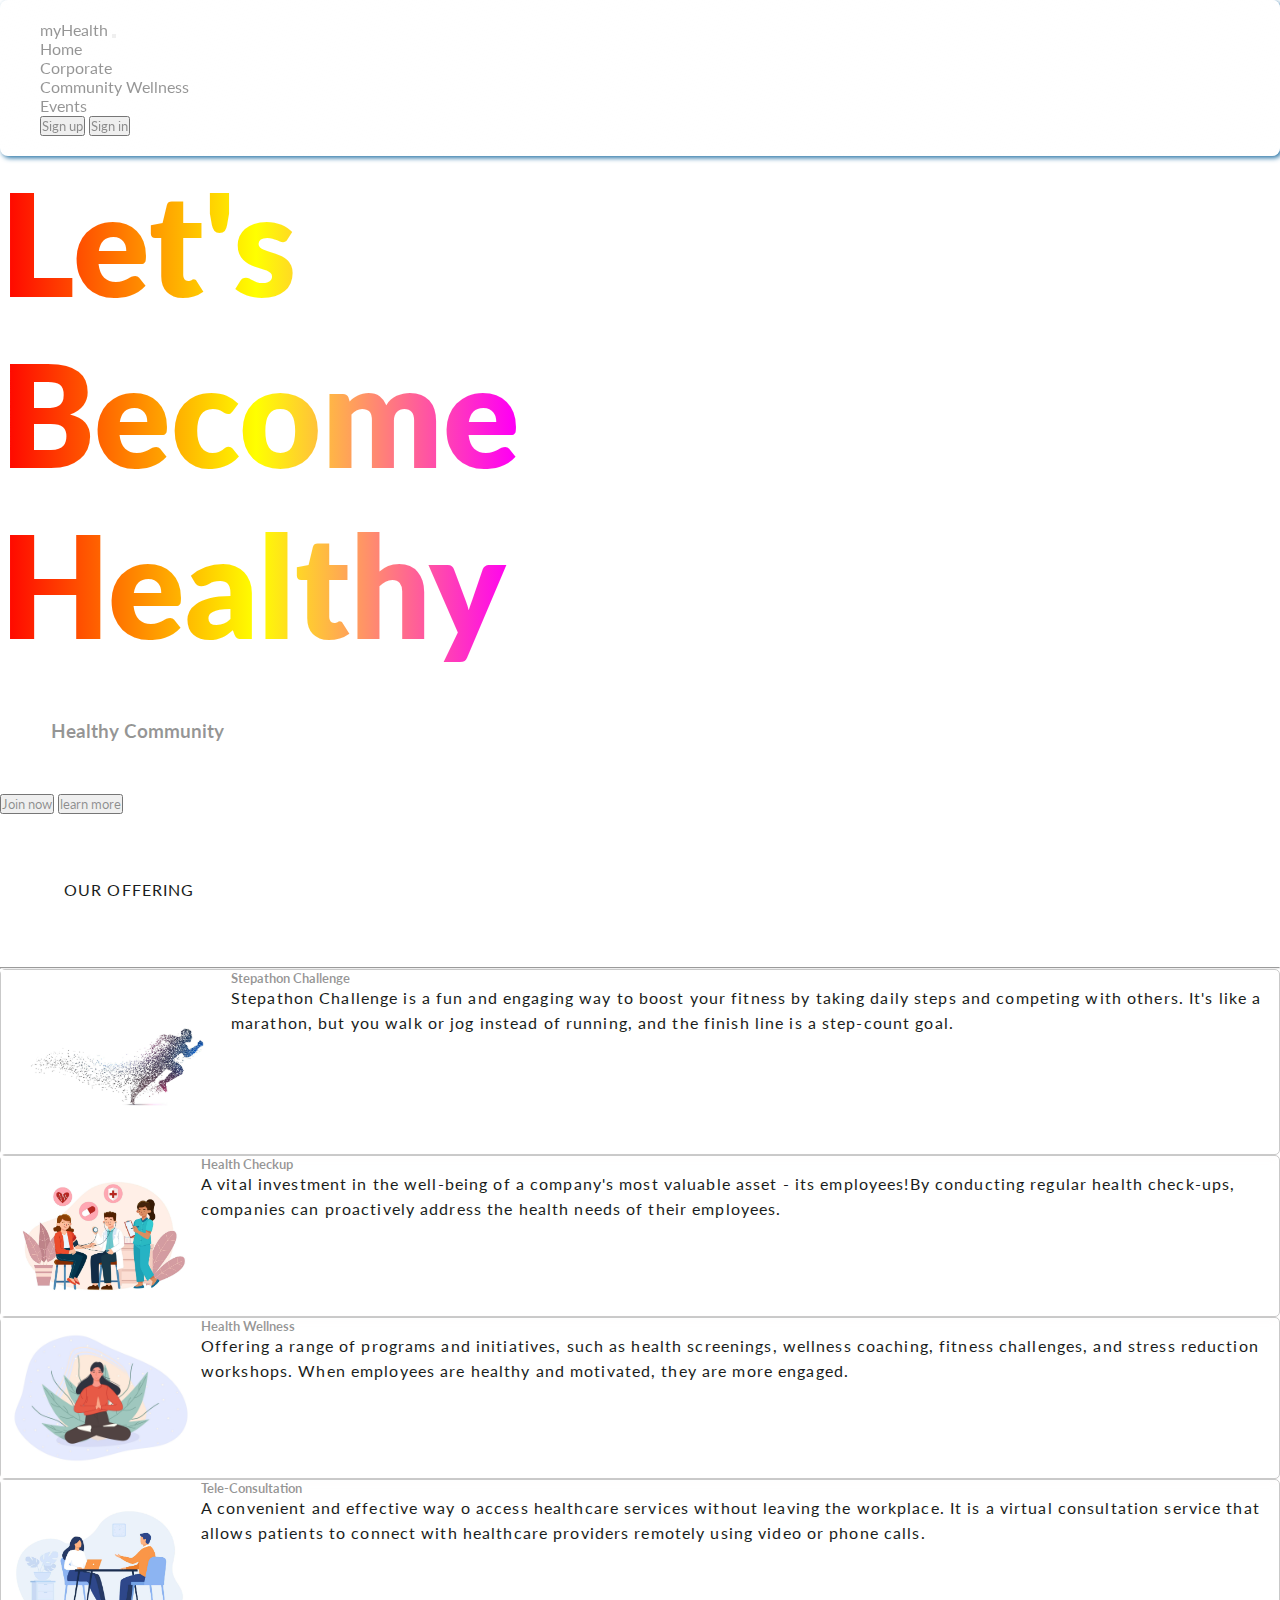
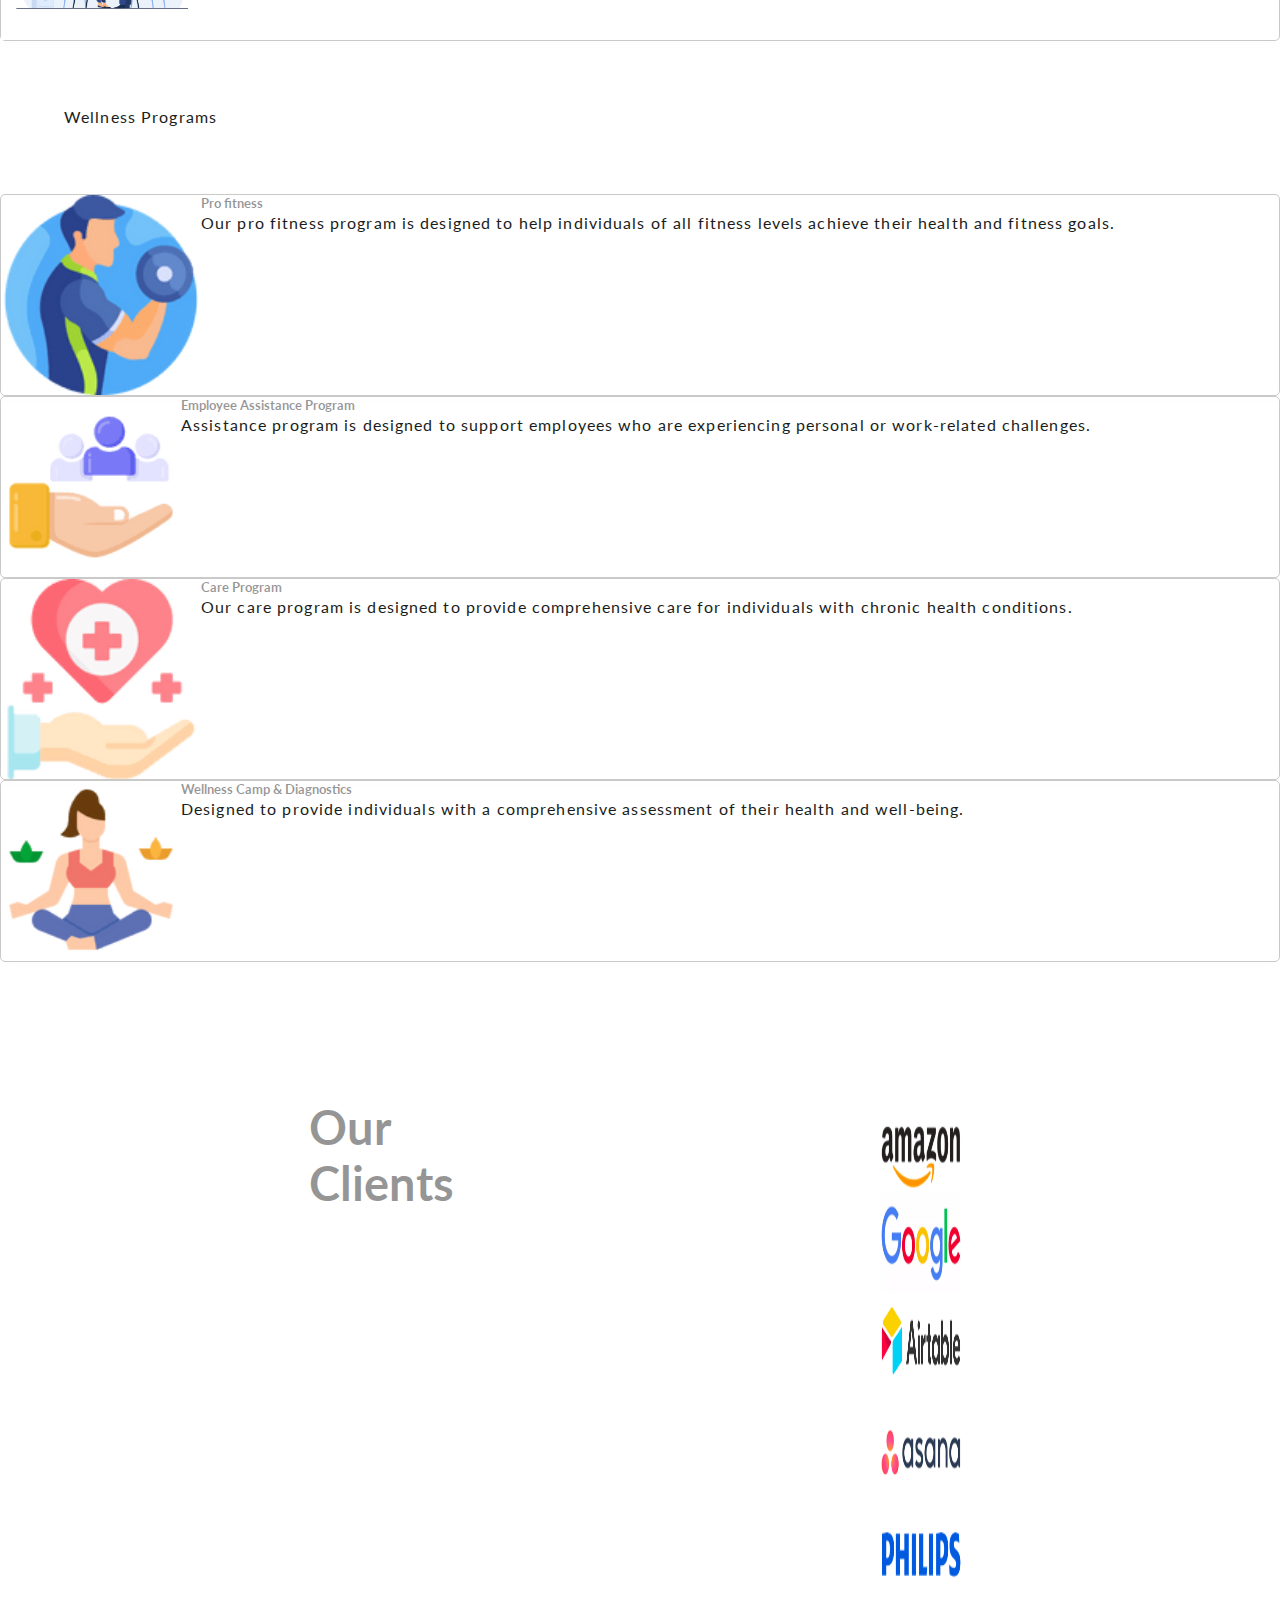
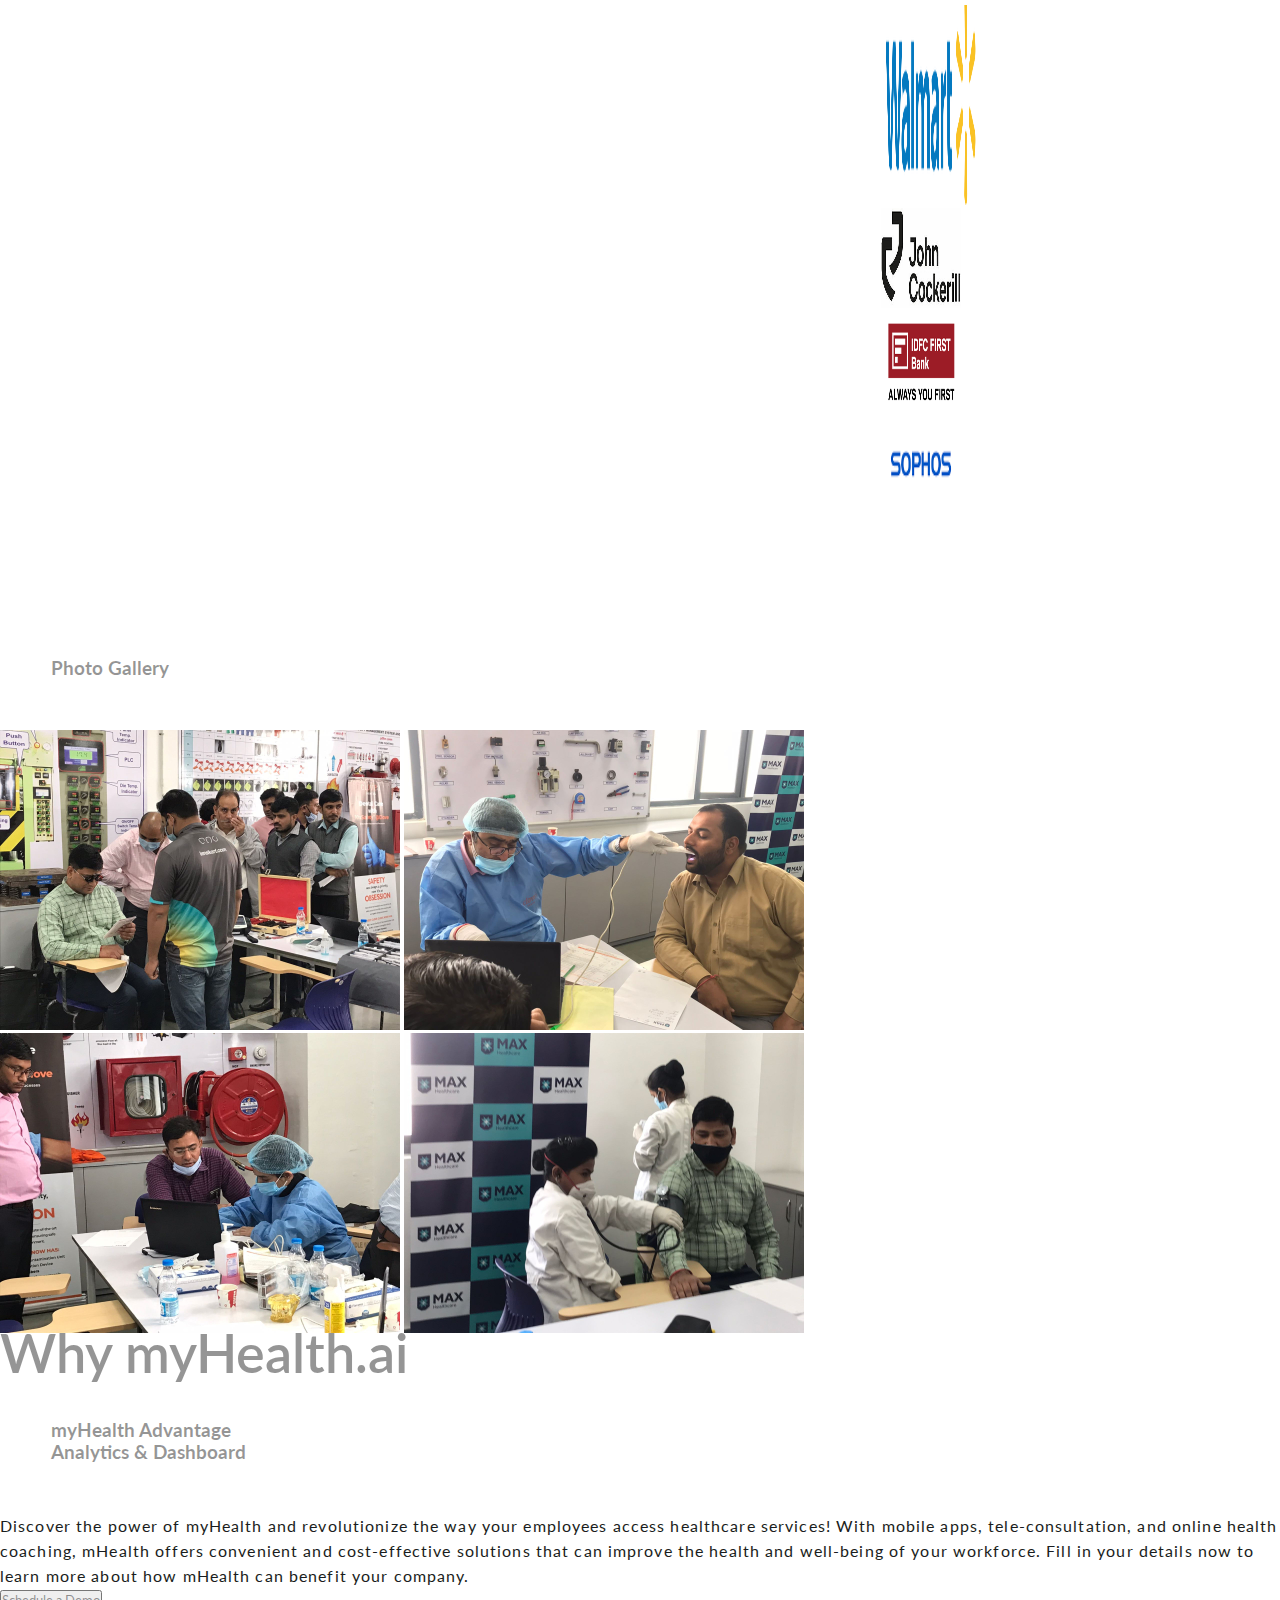
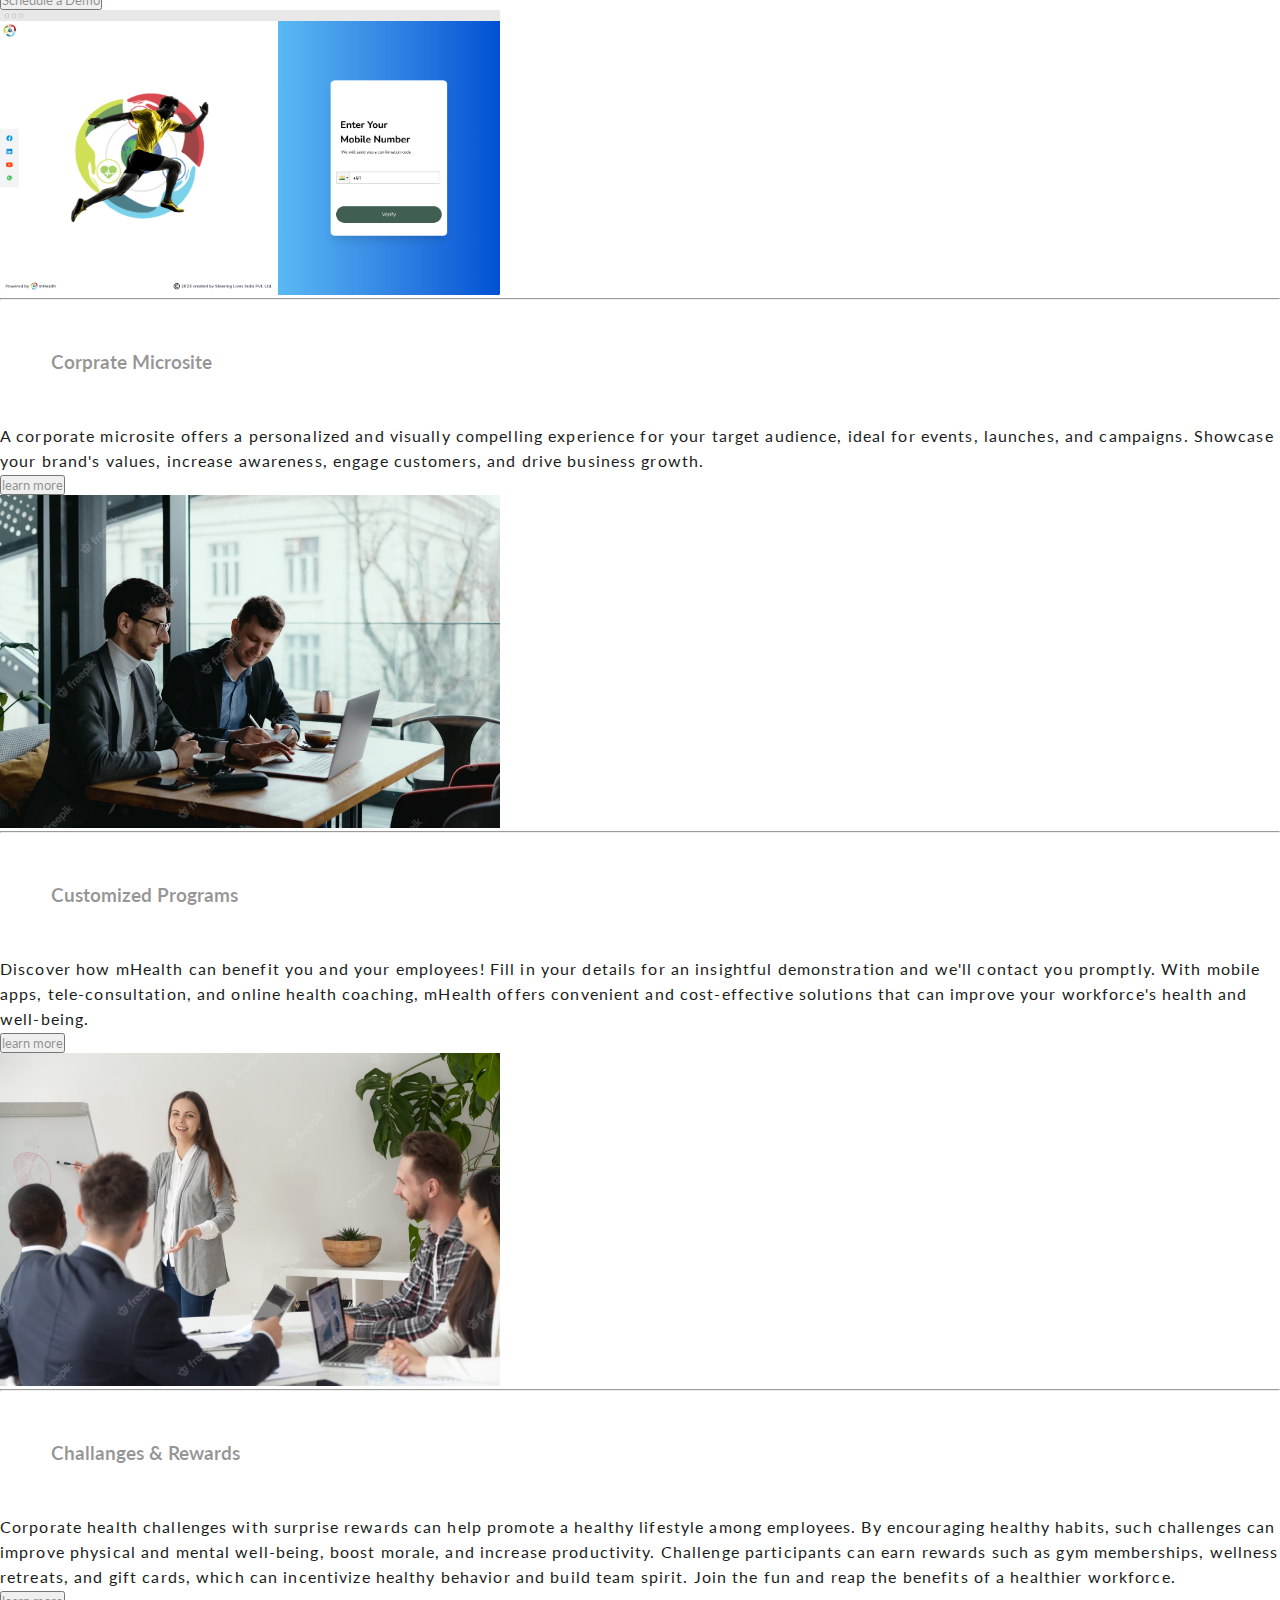
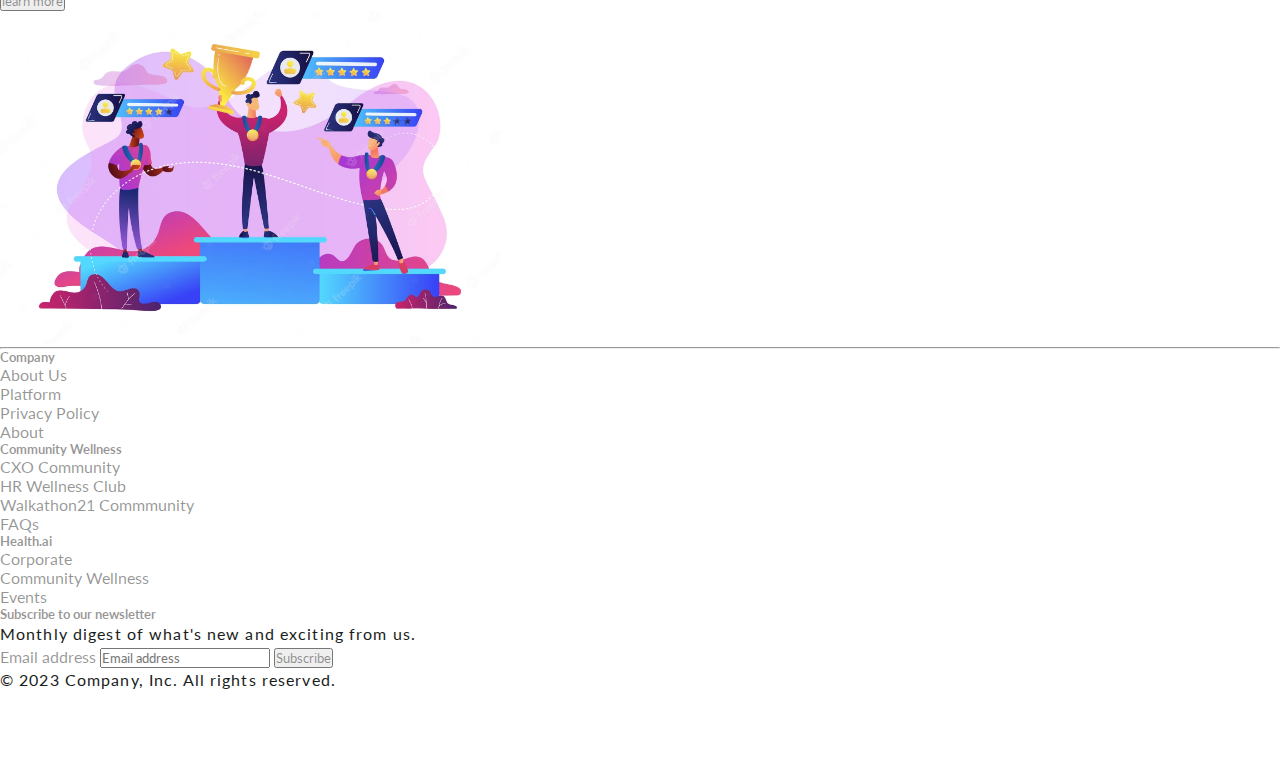
<file: index.html>
<!DOCTYPE html>
<html lang="en">

<head>
  <meta charset="UTF-8" />
  <meta name="viewport" content="width=device-width, initial-scale=1.0" />
  <link href="https://cdn.jsdelivr.net/npm/bootstrap@5.3.0/dist/css/bootstrap.min.css" rel="stylesheet"
    integrity="sha384-9ndCyUaIbzAi2FUVXJi0CjmCapSmO7SnpJef0486qhLnuZ2cdeRhO02iuK6FUUVM" crossorigin="anonymous">

  <link rel="stylesheet" href="CSS/style.css" />
  <!-- <link rel="stylesheet" href="style1.css" /> -->
  <title>myHealth</title>
</head>

<body class="bg-dark">
  <header>
    <!-- navbar -->
    <nav class="navbar navbar-expand-lg bg-body-tertiary fixed-top cnav">
      <div class="container-fluid">
        <a class="navbar-brand" href="index.html">myHealth</a>
        <button class="navbar-toggler" type="button" data-bs-toggle="collapse" data-bs-target="#navbarNav"
          aria-controls="navbarNav" aria-expanded="false" aria-label="Toggle navigation">
          <span class="navbar-toggler-icon"></span>
        </button>
        <div class="collapse navbar-collapse" id="navbarNav">
          <ul class="navbar-nav ms-auto">
            <li class="nav-item">
              <a class="nav-link active" aria-current="page" href="#">Home</a>
            </li>
            <li class="nav-item">
              <a class="nav-link" href="corporate.html">Corporate</a>
            </li>
            <li class="nav-item">
              <a class="nav-link" href="communitywellness.html">Community Wellness</a>
            </li>
            <li class="nav-item">
              <a class="nav-link" href="events.html" tabindex="-1" aria-disabled="true">Events</a>
            </li>
          </ul>

          <div class="cbutton">
            <a href="signup1.html"><button type="button" class="btn btn-primary btn-sm">Sign
                up</button></a>
            <a href="signin.html"> <button type="button" class="btn btn-primary btn-sm">Sign
                in</button></a>
          </div>
        </div>
      </div>
    </nav>
  </header>





  <main>
    <!-- hero -->
    <!-- <section class="hero-section  text-center">
        

      </section> -->


    <div class="bg-dark text-secondary px-4 py-5 text-center">
      <div class="py-5">
        <h1 class="display-5 fw-bold text-white hero">Let's <br> Become <br> Healthy</h1>
        <div class="col-lg-6 mx-auto">
          <!-- <p class="fs-5 mb-4">Healthy Community</p> -->
          <h3 class="text-white">
            Healthy
            <span>Community</span>
          </h3>
          <div class="d-grid gap-2 d-sm-flex justify-content-sm-center">
            <button type="button" class="btn btn-outline-info btn-lg px-4 me-sm-3 fw-bold">Join now</button>
            <button type="button" class="btn btn-outline-light btn-lg px-4">learn more</button>
          </div>
        </div>
      </div>
    </div>





    <!-- What we Offer  -->

    <section class="offering text-center">
      <div class="container text center common-title fw-bold text-white">
        <p class="h4 common-heading">OUR OFFERING</p>
        <hr class="w-25 mx-auto">

        <div class="row row-cols-1 row-cols-lg-4 row-cols-md-2 row-cols-sm-1 g-4 offer">
          <div class="col">
            <div class="card d-flex align-items-center">
              <img src="images/asset 8.jpeg" class="img-fluid" width="230px" alt="stepathon">
              <div class="card-body">
                <h5 class="card-title">Stepathon Challenge</h5>
                <p class="card-text">Stepathon Challenge is a fun and engaging way to boost your
                  fitness by taking daily steps and competing with others. It's
                  like a marathon, but you walk or jog instead of running, and
                  the finish line is a step-count goal.</p>
              </div>
            </div>
          </div>
          <div class="col">
            <div class="card d-flex align-items-center">
              <img src="images/asset 9.jpeg" class="img-fluid" width="200px" alt="checkup">
              <div class="card-body">
                <h5 class="card-title">Health Checkup</h5>
                <p class="card-text"> A vital investment in the well-being of a company's most
                  valuable asset - its employees!By conducting regular health
                  check-ups, companies can proactively address the health needs
                  of their employees.</p>
              </div>
            </div>
          </div>
          <div class="col">
            <div class="card d-flex align-items-center">
              <img src="images/asset 10.jpeg" class="img-fluid" width="200px" alt="wellness">
              <div class="card-body">
                <h5 class="card-title">Health Wellness</h5>
                <p class="card-text">Offering a range of programs and initiatives, such as health
                  screenings, wellness coaching, fitness challenges, and stress
                  reduction workshops. When employees are healthy and motivated,
                  they are more engaged.</p>
              </div>
            </div>
          </div>
          <div class="col">
            <div class="card d-flex align-items-center">
              <img src="images/asset 11.jpeg" class="img-fluid" width="200px" alt="consultation">
              <div class="card-body">
                <h5 class="card-title">Tele-Consultation</h5>
                <p class="card-text"> A convenient and effective way o access healthcare services
                  without leaving the workplace. It is a virtual consultation
                  service that allows patients to connect with healthcare
                  providers remotely using video or phone calls.</p>
              </div>
            </div>
          </div>
        </div>
      </div>
    </section>

    <!-- Wellness Program  -->

    <section class="offering text-center">
      <div class="container">
        <p class="h4 text-white">Wellness Programs</p>
        <div class="container text-center">
          <div class="row row-cols-1 row-cols-md-4 g-4 program">
            <div class="col">
              <div class="card d-flex align-items-center">
                <img src="images/asset 12.png" class="img-fluid" width="200px" alt="pro" />
                <div class="card-body">
                  <h5 class="card-title">Pro fitness</h5>
                  <p class="card-text">
                    Our pro fitness program is designed to help individuals of all
                    fitness levels achieve their health and fitness goals.
                  </p>
                </div>
              </div>
            </div>
            <div class="col">
              <div class="card d-flex align-items-center">
                <img src="images/asset 13.png" class="img-fluid" width="180px" alt="employee assistance" />
                <div class="card-body">
                  <h5 class="card-title">Employee Assistance Program</h5>
                  <p class="card-text">
                    Assistance program is designed to support employees who are
                    experiencing personal or work-related challenges.
                  </p>
                </div>
              </div>
            </div>
            <div class="col">
              <div class="card d-flex align-items-center">
                <img src="images/asset 14.png" class="card-img-fluid" width="200px" alt="care" />
                <div class="card-body">
                  <h5 class="card-title">Care Program</h5>
                  <p class="card-text">
                    Our care program is designed to provide comprehensive care for
                    individuals with chronic health conditions.
                  </p>
                </div>
              </div>
            </div>
            <div class="col">
              <div class="card d-flex align-items-center">
                <img src="images/asset 15.png" class="card-img-fluid" width="180px" alt="camp" />
                <div class="card-body">
                  <h5 class="card-title">Wellness Camp & Diagnostics</h5>
                  <p class="card-text">
                    Designed to provide individuals with a comprehensive
                    assessment of their health and well-being.
                  </p>
                </div>
              </div>
            </div>
          </div>
        </div>
      </div>
    </section>


    <!-- our clients -->

    <section class="clients">
      <div class=" container-md text-center mb-6">
        <h3 class="text-white mt-6">Our Clients</h3>
      </div>
      <div class="container-fluid">
        <div class="d-flex align-items-center justify-content-center">
          <div class="row row-cols-1 row-cols-sm-2 row-cols-md-3">
            <div class="col"><img src="images/client1.png" class="img-thumbnail mb-4" alt="c1" width="80px"
                height="100px"></div>
            <div class="col"><img src="images/client2.png" class="img-thumbnail mb-4" alt="c2" width="80px"
                height="100px"></div>
            <div class="col"><img src="images/client3.png" class="img-thumbnail mb-4" alt="c3" width="80px"
                height="100px"></div>
          </div>
        </div>

        <!-- <div class="container text-center"> -->
        <div class="d-flex align-items-center justify-content-center">

          <div class="row row-cols-1 row-cols-sm-2 row-cols-md-3">
            <div class="col"><img src="images/client4.png" class="img-thumbnail mb-4" alt="c4" width="80px"
                height="100px"></div>
            <div class="col"><img src="images/client5.png" class="img-thumbnail mb-4" alt="c5" width="80px"
                height="100px"></div>
            <div class="col"><img src="images/client6.png" class="img-thumbnail mb-4" alt="c6" width="100px"
                height="200px"></div>
          </div>
        </div>

        <!-- <div class="container text-center"> -->
        <div class="d-flex align-items-center justify-content-center">

          <div class="row row-cols-1 row-cols-sm-2 row-cols-md-3">
            <div class="col"><img src="images/client7.jpeg" class="img-thumbnail mb-4" alt="c7" width="80"
                height="100px"></div>
            <div class="col"><img src="images/client8.png" class="img-thumbnail mb-4" alt="c8" width="80"
                height="100px"></div>
            <div class="col"><img src="images/client9.png" class="img-thumbnail mb-4" alt="c9" width="80"
                height="100px"></div>
          </div>
        </div>
      </div>
    </section>


   


    <!-- Photo Gallery -->

    <!-- <section class="events"> -->

    <!-- </section> -->

    <div class="container">
      <h3 class="text-center text-white m-4">Photo Gallery</h3>
      <div class="row row-cols-2 row-cols-md-4 row-cols-sm-1  ">
        <img src="images/asset 16.jpeg" class="img-thumbnail rounded mx-auto m-4 img-fluid" alt="pic16" width="400px">
        <img src="images/asset 17.jpeg" class="img-thumbnail rounded mx-auto m-4 img-fluid" alt="pic17" width="400px">
      </div>
      <div class="row row-cols-2 row-cols-md-4 row-cols-sm-1">
        <img src="images/asset 19.jpeg" class="img-thumbnail rounded mx-auto m-4 img-fluid" alt="pic19" width="400px">
        <img src="images/asset 20.jpeg" class="img-thumbnail rounded mx-auto m-4 img-fluid" alt="pic20" width="400px">
      </div>
    </div>



    <!-- Why  -->

    <!-- START THE FEATURETTES -->

    <section class="features-section">


      <div class="container-md text-center my-4">
        <h2 class=" text-white my-4">Why myHealth.ai</h2>
      </div>

      <div class="container-fluid">

        <div class="row featurette d-flex justify-content-center align-items-center">
          <div class="col-sm-7">
            <h3 class="featurette-heading fw-normal lh-1  text-white"><span
                class="text-body-secondary  text-white">myHealth Advantage</span><br>Analytics & Dashboard</h3>
            <p class="lead  text-white my-4">Discover the power of myHealth and revolutionize the way your employees
              access healthcare services! With mobile apps, tele-consultation, and online health coaching, mHealth
              offers convenient and cost-effective solutions that can improve the health and well-being of your
              workforce. Fill in your details now to learn more about how mHealth can benefit your company.</p>
            <button type="button" class="btn btn-primary btn-lg">Schedule a Demo</button>
          </div>
          <div class="col-sm-4">
            <img src="images/asset 21.png"
              class="img-thumbnail bd-placeholder-img bd-placeholder-img-lg featurette-image img-fluid mx-auto"
              alt="pic21" width="500px">
          </div>
        </div>

        <hr class="featurette-divider">

        <div class="row featurette d-flex justify-content-center align-items-center">
          <div class="col-sm-7 order-sm-2">
            <h3 class="featurette-heading fw-normal lh-1  text-white">Corprate Microsite</h3>
            <p class="lead  text-white my-4">A corporate microsite offers a personalized and visually compelling
              experience for your target audience, ideal for events, launches, and campaigns. Showcase your brand's
              values, increase awareness, engage customers, and drive business growth.</p>
            <button type="button" class="btn btn-primary btn-lg">learn more</button>
          </div>
          <div class="col-sm-4 order-sm-1">
            <img src="images/asset 22.png.avif"
              class="img-thumbnail bd-placeholder-img bd-placeholder-img-lg featurette-image img-fluid mx-auto"
              alt="pic21" width="500px">

          </div>
        </div>

        <hr class="featurette-divider">

        <div class="row featurette d-flex justify-content-center align-items-center">
          <div class="col-sm-7">
            <h3 class="featurette-heading fw-normal lh-1  text-white">Customized Programs</span></h2>
              <p class="lead  text-white my-4">Discover how mHealth can benefit you and your employees! Fill in your
                details for an insightful demonstration and we'll contact you promptly. With mobile apps,
                tele-consultation, and online health coaching, mHealth offers convenient and cost-effective solutions
                that can improve your workforce's health and well-being.</p>
              <button type="button" class="btn btn-primary btn-lg">learn more</button>
          </div>
          <div class="col-sm-4">
            <img src="images/asset23.png"
              class="img-thumbnail bd-placeholder-img bd-placeholder-img-lg featurette-image img-fluid mx-auto"
              alt="pic21" width="500px">

          </div>
        </div>

        <hr class="featurette-divider">

        <div class="row featurette d-flex justify-content-center align-items-center">
          <div class="col-sm-7 order-sm-2">
            <h3 class="featurette-heading fw-normal lh-1 text-white">Challanges & Rewards</h3>
            <p class="lead  text-white my-4">Corporate health challenges with surprise rewards can help promote a
              healthy lifestyle among employees. By encouraging healthy habits, such challenges can improve physical and
              mental well-being, boost morale, and increase productivity. Challenge participants can earn rewards such
              as gym memberships, wellness retreats, and gift cards, which can incentivize healthy behavior and build
              team spirit. Join the fun and reap the benefits of a healthier workforce.</p>
            <button type="button" class="btn btn-primary btn-lg">learn more</button>
          </div>
          <div class="col-sm-4 order-sm-1">
            <img src="images/asset24.png"
              class="img-thumbnail bd-placeholder-img bd-placeholder-img-lg featurette-image img-fluid mx-auto"
              alt="pic21" width="500px">

          </div>
        </div>

      </div>

      <hr class="featurette-divider">

    </section>


    <!-- footer  -->

    <footer class="fend">
      <div class="container">
        <footer class="py-5">
          <div class="row">
            <div class="col-6 col-md-2 mb-3">
              <h5>Company</h5>
              <ul class="nav flex-column">
                <li class="nav-item mb-2"><a href="#" class="nav-link p-0 text-body-secondary  ">About Us</a></li>
                <li class="nav-item mb-2"><a href="#" class="nav-link p-0 text-body-secondary  ">Platform</a></li>
                <li class="nav-item mb-2"><a href="#" class="nav-link p-0 text-body-secondary ">Privacy Policy</a></li>
                <li class="nav-item mb-2"><a href="#" class="nav-link p-0 text-body-secondary  ">About</a></li>
              </ul>
            </div>

            <div class="col-6 col-md-2 mb-3">
              <h5>Community Wellness</h5>
              <ul class="nav flex-column">
                <li class="nav-item mb-2"><a href="#" class="nav-link p-0 text-body-secondary">CXO Community</a></li>
                <li class="nav-item mb-2"><a href="#" class="nav-link p-0 text-body-secondary">HR Wellness Club</a></li>
                <li class="nav-item mb-2"><a href="#" class="nav-link p-0 text-body-secondary">Walkathon21
                    Commmunity</a></li>
                <li class="nav-item mb-2"><a href="#" class="nav-link p-0 text-body-secondary">FAQs</a></li>
              </ul>
            </div>

            <div class="col-6 col-md-2 mb-3">
              <h5>Health.ai</h5>
              <ul class="nav flex-column">
                <li class="nav-item mb-2"><a href="#" class="nav-link p-0 text-body-secondary">Corporate</a></li>
                <li class="nav-item mb-2"><a href="#" class="nav-link p-0 text-body-secondary">Community Wellness</a>
                </li>
                <li class="nav-item mb-2"><a href="#" class="nav-link p-0 text-body-secondary">Events</a></li>


              </ul>
            </div>

            <div class="col-md-5 offset-md-1 mb-3">
              <form>
                <h5>Subscribe to our newsletter</h5>
                <p>Monthly digest of what's new and exciting from us.</p>
                <div class="d-flex flex-column flex-sm-row w-100 gap-2">
                  <label for="newsletter1" class="visually-hidden">Email address</label>
                  <input id="newsletter1" type="text" class="form-control" placeholder="Email address">
                  <button class="btn btn-primary" type="button">Subscribe</button>
                </div>
              </form>
            </div>
          </div>

          <div class="d-flex flex-column flex-sm-row justify-content-between py-4 my-4 border-top">
            <p>&copy; 2023 Company, Inc. All rights reserved.</p>
            <ul class="list-unstyled d-flex">
              <li class="ms-3"><a class="link-body-emphasis" href="#"><svg class="bi" width="24" height="24">
                    <use xlink:href="#twitter" />
                  </svg></a></li>
              <li class="ms-3"><a class="link-body-emphasis" href="#"><svg class="bi" width="24" height="24">
                    <use xlink:href="#instagram" />
                  </svg></a></li>
              <li class="ms-3"><a class="link-body-emphasis" href="#"><svg class="bi" width="24" height="24">
                    <use xlink:href="#facebook" />
                  </svg></a></li>
            </ul>
          </div>
        </footer>
      </div>
    </footer>
     
     

    <script src="https://cdn.jsdelivr.net/npm/bootstrap@5.3.0/dist/js/bootstrap.bundle.min.js"
      integrity="sha384-geWF76RCwLtnZ8qwWowPQNguL3RmwHVBC9FhGdlKrxdiJJigb/j/68SIy3Te4Bkz"
      crossorigin="anonymous"></script>
</body>

</html>

</main>
</body>

</html>
</file>
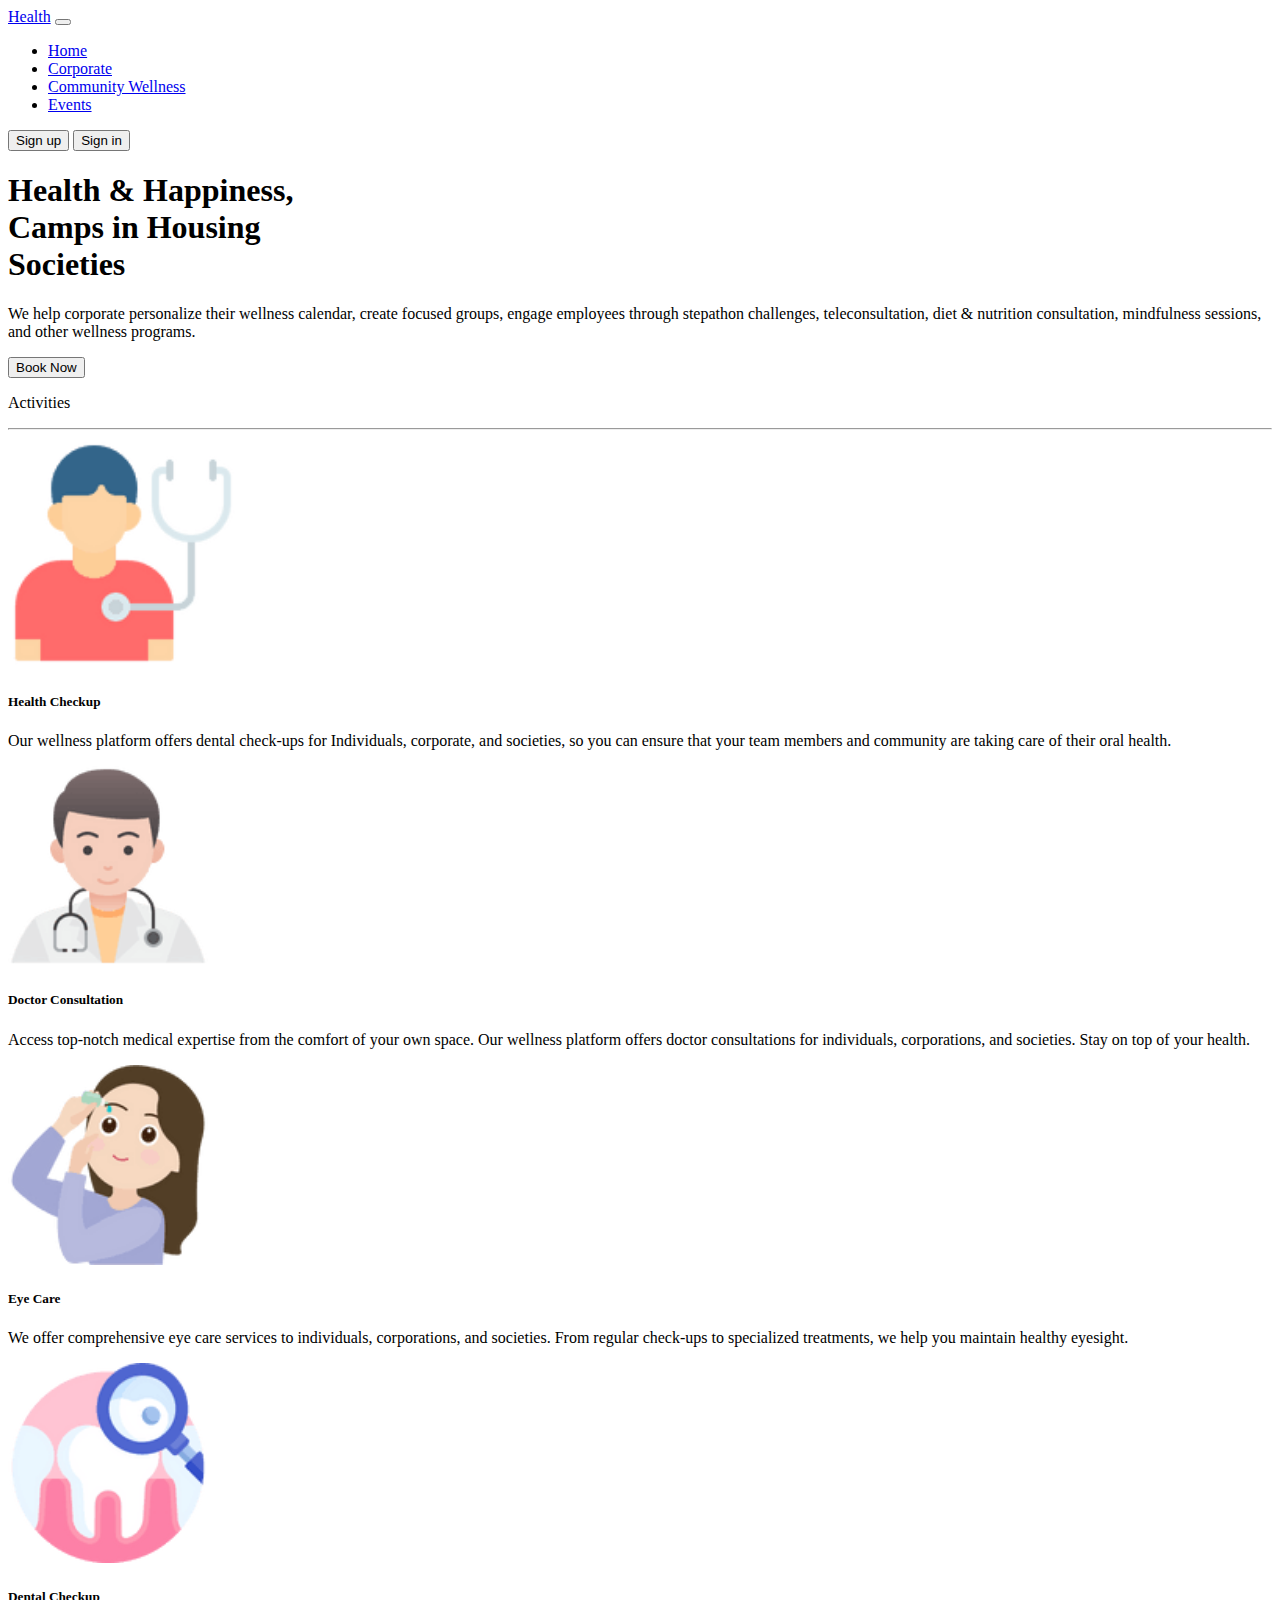
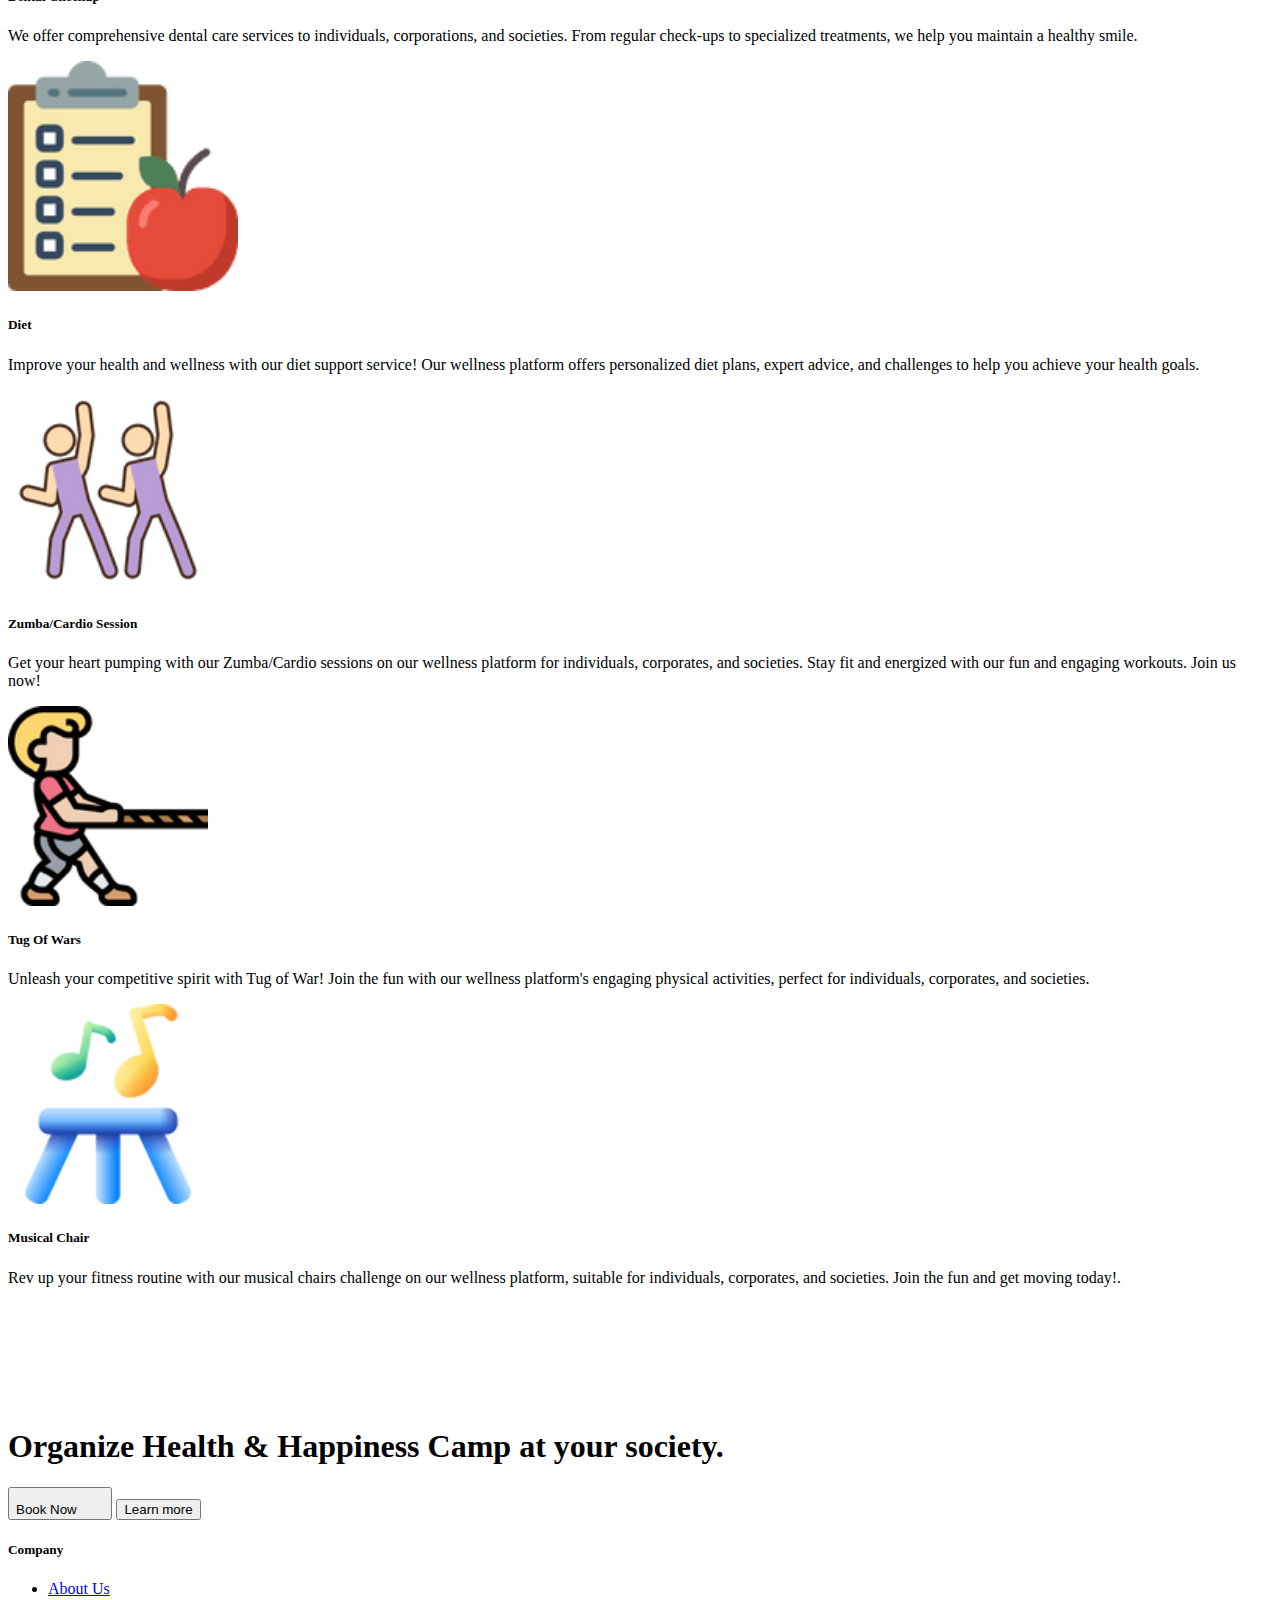
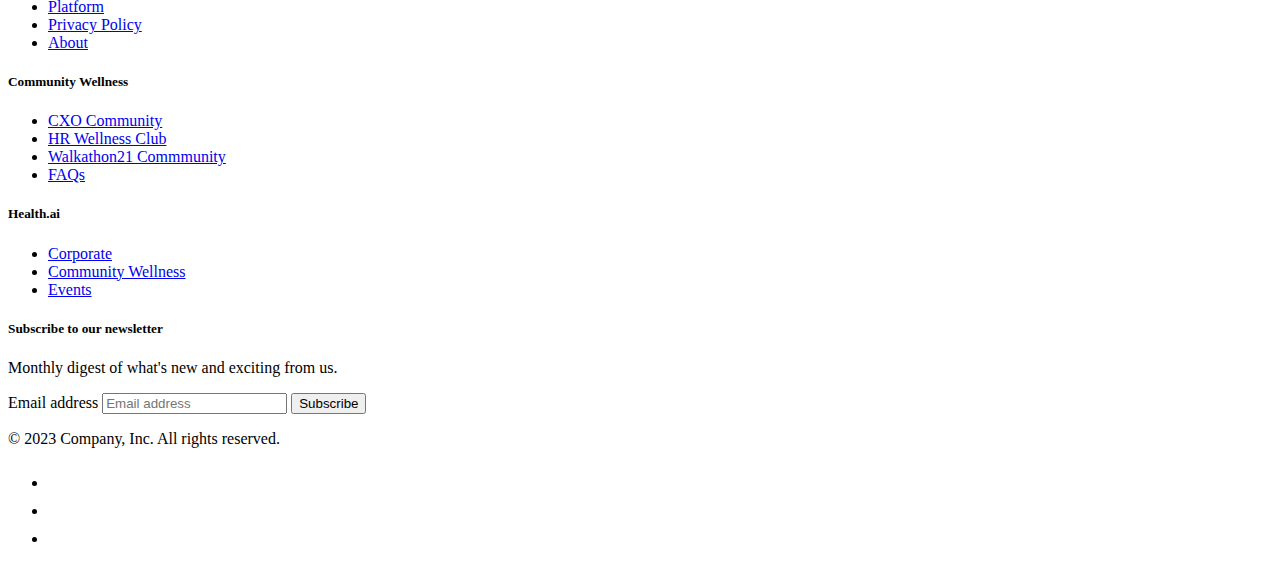
<file: communitywellness.html>
<!DOCTYPE html>
<html lang="en">
  <head>
    <meta charset="UTF-8" />
    <meta name="viewport" content="width=device-width, initial-scale=1.0" />
    <title>Document</title>
    <link
      href="https://cdn.jsdelivr.net/npm/bootstrap@5.3.0/dist/css/bootstrap.min.css"
      rel="stylesheet"
      integrity="sha384-9ndCyUaIbzAi2FUVXJi0CjmCapSmO7SnpJef0486qhLnuZ2cdeRhO02iuK6FUUVM"
      crossorigin="anonymous"
    />
  </head>
  <body>
    <header>
      <!-- navbar  -->

      <nav class="navbar navbar-expand-lg navbar-light bg-light">
        <div class="container">
          <a class="navbar-brand" href="index.html">Health</a>
          <button
            class="navbar-toggler"
            type="button"
            data-bs-toggle="collapse"
            data-bs-target="#navbarNav"
            aria-controls="navbarNav"
            aria-expanded="false"
            aria-label="Toggle navigation"
          >
            <span class="navbar-toggler-icon"></span>
          </button>
          <div class="collapse navbar-collapse" id="navbarNav">
            <ul class="navbar-nav ms-auto">
              <li class="nav-item">
                <a class="nav-link active" aria-current="page" href="index.html">Home</a>
              </li>
              <li class="nav-item">
                <a class="nav-link" href="corporate.html">Corporate</a>
              </li>
              <li class="nav-item">
                <a class="nav-link" href="#">Community Wellness</a>
              </li>
              <li class="nav-item">
                <a class="nav-link" href="#" tabindex="-1" aria-disabled="true"
                  >Events</a
                >
              </li>
            </ul>

            <div class="nbutton">
              <a href="signup1.html" class="sbutton"
                ><button type="button" class="btn btn-primary btn-sm">
                  Sign up
                </button></a
              >
              <a href="signin.html" class="sbutton">
                <button type="button" class="btn btn-primary btn-sm">
                  Sign in
                </button></a
              >
            </div>
          </div>
        </div>
      </nav>
    </header>

    <div class="container-fluid py-5">
      <h1 class="display-5 fw-bold">
        Health & Happiness,<br />
        Camps in Housing<br />Societies
      </h1>
      <p class="col-md-8 fs-4">
        We help corporate personalize their wellness calendar, create focused
        groups, engage employees through stepathon challenges, teleconsultation,
        diet & nutrition consultation, mindfulness sessions, and other wellness
        programs.
      </p>
      <button class="btn btn-primary btn-lg" type="button">Book Now</button>
    </div>

    <section class="offering text-center">
      <div class="container text center common-title fw-bold">
        <p class="h4 common-heading">Activities</p>
        <hr class="w-25 mx-auto" />

        <div
          class="row row-cols-1 row-cols-lg-4 row-cols-md-2 row-cols-sm-1 g-4 offer"
        >
          <div class="col">
            <div class="card d-flex align-items-center">
              <img
                src="images/asset 2.png"
                class="img-fluid"
                width="230px"
                alt="hc"
              />
              <div class="card-body">
                <h5 class="card-title">Health Checkup</h5>
                <p class="card-text">
                  Our wellness platform offers dental check-ups for Individuals,
                  corporate, and societies, so you can ensure that your team
                  members and community are taking care of their oral health.
                </p>
              </div>
            </div>
          </div>
          <div class="col">
            <div class="card d-flex align-items-center">
              <img
                src="images/asset 5.png"
                class="img-fluid"
                width="200px"
                alt="dc"
              />
              <div class="card-body">
                <h5 class="card-title">Doctor Consultation</h5>
                <p class="card-text">
                  Access top-notch medical expertise from the comfort of your
                  own space. Our wellness platform offers doctor consultations
                  for individuals, corporations, and societies. Stay on top of
                  your health.
                </p>
              </div>
            </div>
          </div>
          <div class="col">
            <div class="card d-flex align-items-center">
              <img
                src="images/asset 6.png"
                class="img-fluid"
                width="200px"
                alt="ec"
              />
              <div class="card-body">
                <h5 class="card-title">Eye Care</h5>
                <p class="card-text">
                  We offer comprehensive eye care services to individuals,
                  corporations, and societies. From regular check-ups to
                  specialized treatments, we help you maintain healthy eyesight.
                </p>
              </div>
            </div>
          </div>
          <div class="col">
            <div class="card d-flex align-items-center">
              <img
                src="images/asset 7.png"
                class="img-fluid"
                width="200px"
                alt="dc"
              />
              <div class="card-body">
                <h5 class="card-title">Dental Checkup</h5>
                <p class="card-text">
                  We offer comprehensive dental care services to individuals,
                  corporations, and societies. From regular check-ups to
                  specialized treatments, we help you maintain a healthy smile.
                </p>
              </div>
            </div>
          </div>
        </div>
      </div>
    </section>

    <section class="offering text-center">
      <div class="container text center common-title fw-bold">
        <div
          class="row row-cols-1 row-cols-lg-4 row-cols-md-2 row-cols-sm-1 g-4 offer"
        >
          <div class="col">
            <div class="card d-flex align-items-center">
              <img
                src="images/asset 25.png"
                class="img-fluid"
                width="230px"
                alt="diet"
              />
              <div class="card-body">
                <h5 class="card-title">Diet</h5>
                <p class="card-text">
                  Improve your health and wellness with our diet support
                  service! Our wellness platform offers personalized diet plans,
                  expert advice, and challenges to help you achieve your health
                  goals.
                </p>
              </div>
            </div>
          </div>
          <div class="col">
            <div class="card d-flex align-items-center">
              <img
                src="images/asset 26.png"
                class="img-fluid"
                width="200px"
                alt="z/cs"
              />
              <div class="card-body">
                <h5 class="card-title">Zumba/Cardio Session</h5>
                <p class="card-text">
                  Get your heart pumping with our Zumba/Cardio sessions on our
                  wellness platform for individuals, corporates, and societies.
                  Stay fit and energized with our fun and engaging workouts.
                  Join us now!
                </p>
              </div>
            </div>
          </div>
          <div class="col">
            <div class="card d-flex align-items-center">
              <img
                src="images/asset 27.png"
                class="img-fluid"
                width="200px"
                alt="tow"
              />
              <div class="card-body">
                <h5 class="card-title">Tug Of Wars</h5>
                <p class="card-text">
                  Unleash your competitive spirit with Tug of War! Join the fun
                  with our wellness platform's engaging physical activities,
                  perfect for individuals, corporates, and societies.
                </p>
              </div>
            </div>
          </div>
          <div class="col">
            <div class="card d-flex align-items-center">
              <img
                src="images/asset 28.png"
                class="img-fluid"
                width="200px"
                alt="mc"
              />
              <div class="card-body">
                <h5 class="card-title">Musical Chair</h5>
                <p class="card-text">
                  Rev up your fitness routine with our musical chairs challenge
                  on our wellness platform, suitable for individuals,
                  corporates, and societies. Join the fun and get moving today!.
                </p>
              </div>
            </div>
          </div>
        </div>
      </div>
    </section>

    <div class="p-5 text-center bg-body-tertiary rounded-3">
        <svg class="bi mt-4 mb-3" style="color: var(--bs-indigo);" width="100" height="100"><use xlink:href="#bootstrap"></use></svg>
        <h1 class="text-body-emphasis">Organize Health & Happiness
            Camp at your society.</h1>
       
        <div class="d-inline-flex gap-2 mb-5">
          <button class="d-inline-flex align-items-center btn btn-primary btn-lg px-4 rounded-pill" type="button">
            Book Now
            <svg class="bi ms-2" width="24" height="24"><use xlink:href="#arrow-right-short"></use></svg>
          </button>
          <button class="btn btn-outline-secondary btn-lg px-4 rounded-pill" type="button">
            Learn more
          </button>
        </div>
      </div>

    <footer class="footer">
        <div class="container">
          <footer class="py-5">
            <div class="row">
              <div class="col-6 col-md-2 mb-3">
                <h5>Company</h5>
                <ul class="nav flex-column">
                  <li class="nav-item mb-2"><a href="#" class="nav-link p-0 text-body-secondary">About Us</a></li>
                  <li class="nav-item mb-2"><a href="#" class="nav-link p-0 text-body-secondary">Platform</a></li>
                  <li class="nav-item mb-2"><a href="#" class="nav-link p-0 text-body-secondary">Privacy Policy</a></li>
                  <li class="nav-item mb-2"><a href="#" class="nav-link p-0 text-body-secondary">About</a></li>
                </ul>
              </div>
        
              <div class="col-6 col-md-2 mb-3">
                <h5>Community Wellness</h5>
                <ul class="nav flex-column">
                  <li class="nav-item mb-2"><a href="#" class="nav-link p-0 text-body-secondary">CXO Community</a></li>
                  <li class="nav-item mb-2"><a href="#" class="nav-link p-0 text-body-secondary">HR Wellness Club</a></li>
                  <li class="nav-item mb-2"><a href="#" class="nav-link p-0 text-body-secondary">Walkathon21 Commmunity</a></li>
                  <li class="nav-item mb-2"><a href="#" class="nav-link p-0 text-body-secondary">FAQs</a></li>
                </ul>
              </div>
        
              <div class="col-6 col-md-2 mb-3">
                <h5>Health.ai</h5>
                <ul class="nav flex-column">
                  <li class="nav-item mb-2"><a href="#" class="nav-link p-0 text-body-secondary">Corporate</a></li>
                  <li class="nav-item mb-2"><a href="#" class="nav-link p-0 text-body-secondary">Community Wellness</a></li>
                  <li class="nav-item mb-2"><a href="#" class="nav-link p-0 text-body-secondary">Events</a></li>
                   
                   
                </ul>
              </div>
        
              <div class="col-md-5 offset-md-1 mb-3">
                <form>
                  <h5>Subscribe to our newsletter</h5>
                  <p>Monthly digest of what's new and exciting from us.</p>
                  <div class="d-flex flex-column flex-sm-row w-100 gap-2">
                    <label for="newsletter1" class="visually-hidden">Email address</label>
                    <input id="newsletter1" type="text" class="form-control" placeholder="Email address">
                    <button class="btn btn-primary" type="button">Subscribe</button>
                  </div>
                </form>
              </div>
            </div>
        
            <div class="d-flex flex-column flex-sm-row justify-content-between py-4 my-4 border-top">
              <p>&copy; 2023 Company, Inc. All rights reserved.</p>
              <ul class="list-unstyled d-flex">
                <li class="ms-3"><a class="link-body-emphasis" href="#"><svg class="bi" width="24" height="24"><use xlink:href="#twitter"/></svg></a></li>
                <li class="ms-3"><a class="link-body-emphasis" href="#"><svg class="bi" width="24" height="24"><use xlink:href="#instagram"/></svg></a></li>
                <li class="ms-3"><a class="link-body-emphasis" href="#"><svg class="bi" width="24" height="24"><use xlink:href="#facebook"/></svg></a></li>
              </ul>
            </div>
          </footer>
        </div>
      </footer>

    <script
      src="https://cdn.jsdelivr.net/npm/bootstrap@5.3.0/dist/js/bootstrap.bundle.min.js"
      integrity="sha384-geWF76RCwLtnZ8qwWowPQNguL3RmwHVBC9FhGdlKrxdiJJigb/j/68SIy3Te4Bkz"
      crossorigin="anonymous"
    ></script>
  </body>
</html>
</file>
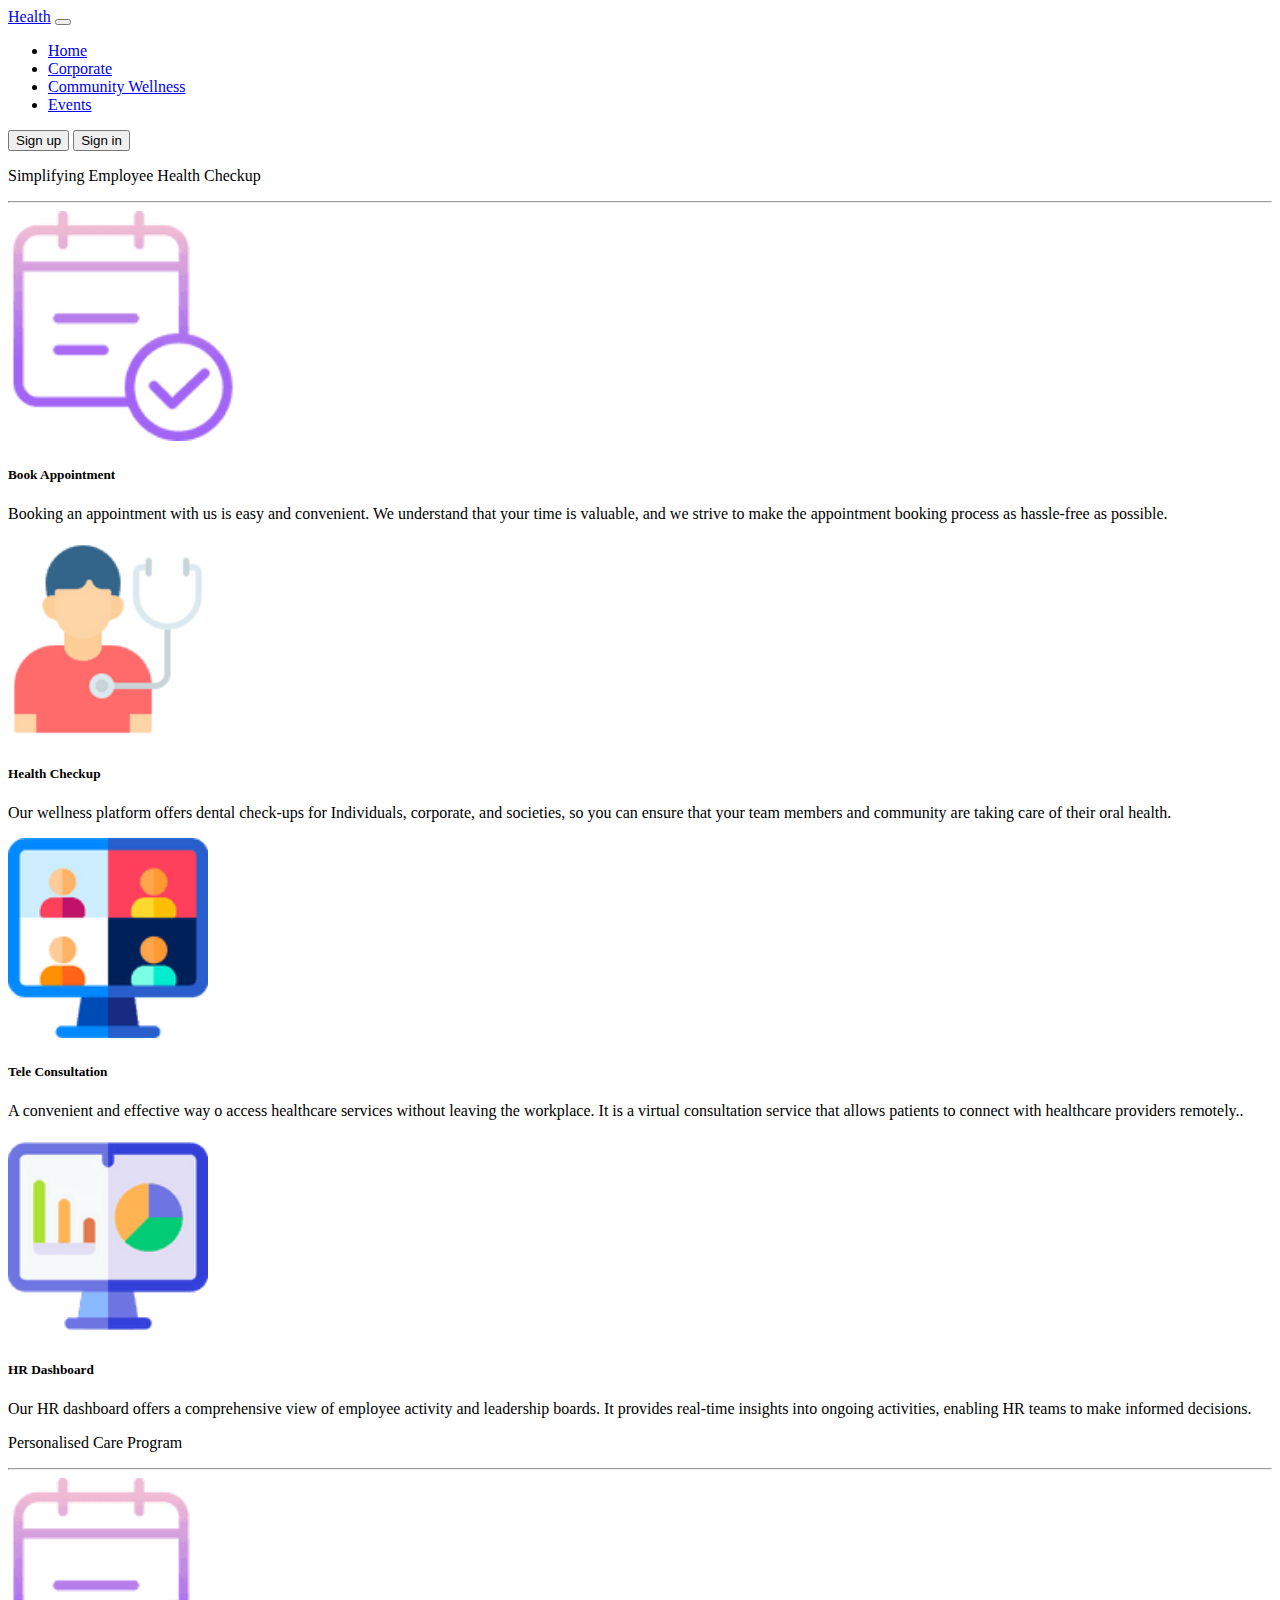
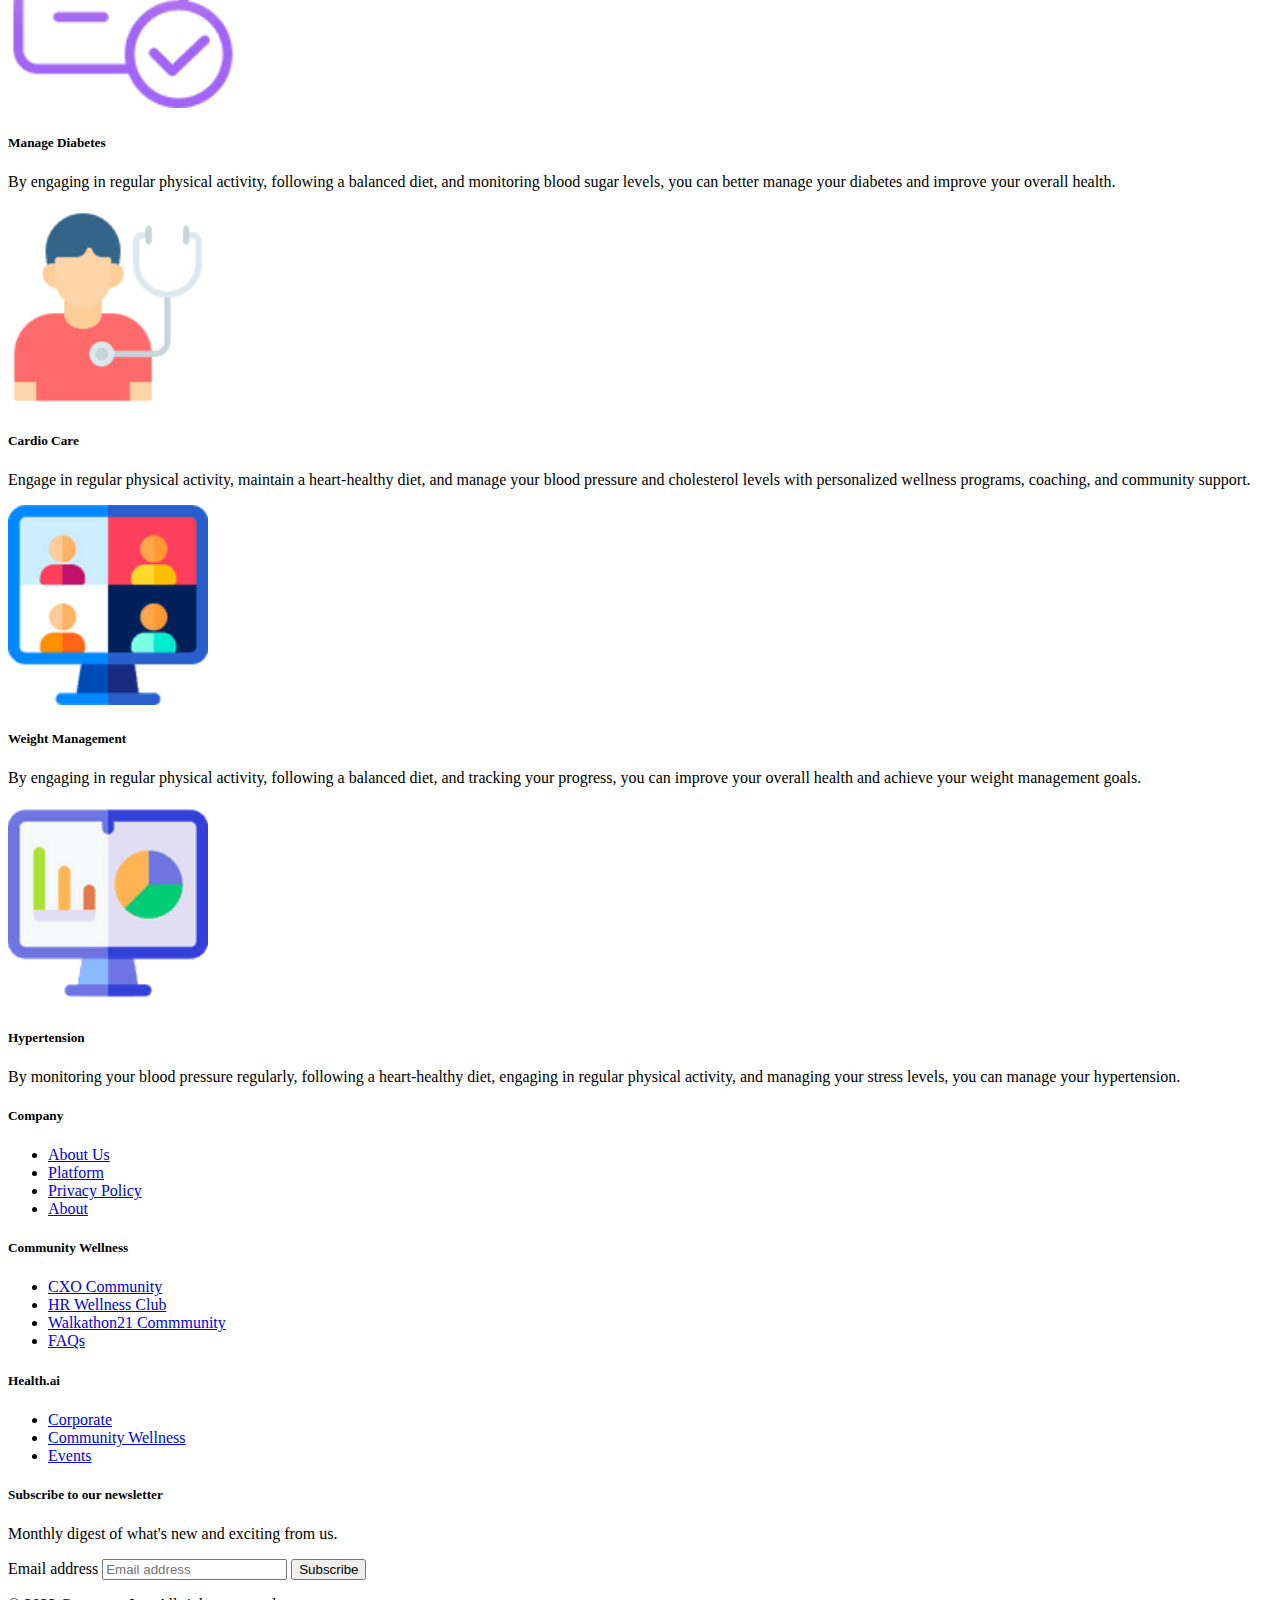
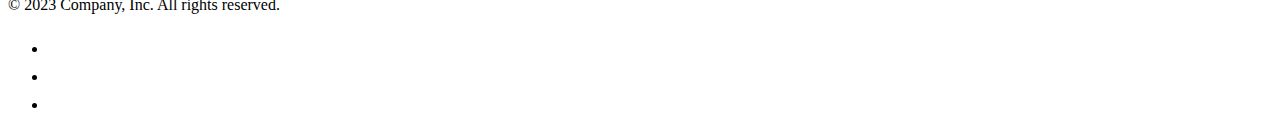
<file: corporate.html>
<!DOCTYPE html>
<html lang="en">
  <head>
    <meta charset="UTF-8" />
    <meta name="viewport" content="width=device-width, initial-scale=1.0" />
    <link
      href="https://cdn.jsdelivr.net/npm/bootstrap@5.3.0/dist/css/bootstrap.min.css"
      rel="stylesheet"
      integrity="sha384-9ndCyUaIbzAi2FUVXJi0CjmCapSmO7SnpJef0486qhLnuZ2cdeRhO02iuK6FUUVM"
      crossorigin="anonymous"
    />
    <link href="CSS/style.css" />

    <title>Document</title>
  </head>
  <body>
    <header>
      <!-- navbar  -->

      <nav class="navbar navbar-expand-lg navbar-light bg-light">
        <div class="container">
          <a class="navbar-brand" href="index.html">Health</a>
          <button
            class="navbar-toggler"
            type="button"
            data-bs-toggle="collapse"
            data-bs-target="#navbarNav"
            aria-controls="navbarNav"
            aria-expanded="false"
            aria-label="Toggle navigation"
          >
            <span class="navbar-toggler-icon"></span>
          </button>
          <div class="collapse navbar-collapse" id="navbarNav">
            <ul class="navbar-nav ms-auto">
              <li class="nav-item">
                <a class="nav-link active" aria-current="page" href="index.html"
                  >Home</a
                >
              </li>
              <li class="nav-item">
                <a class="nav-link" href="#">Corporate</a>
              </li>
              <li class="nav-item">
                <a class="nav-link" href="communitywellness.html"
                  >Community Wellness</a
                >
              </li>
              <li class="nav-item">
                <a class="nav-link" href="#" tabindex="-1" aria-disabled="true"
                  >Events</a
                >
              </li>
            </ul>

            <div class="nbutton">
              <a href="signup1.html"
                ><button type="button" class="btn btn-primary btn-sm">
                  Sign up
                </button></a
              >
              <a href="signin.html">
                <button type="button" class="btn btn-primary btn-sm">
                  Sign in
                </button></a
              >
            </div>
          </div>
        </div>
      </nav>
    </header>

    <section class="offering text-center">
      <div class="container text center common-title fw-bold">
        <p class="h4 common-heading">Simplifying Employee Health Checkup</p>
        <hr class="w-25 mx-auto" />

        <div
          class="row row-cols-1 row-cols-lg-4 row-cols-md-2 row-cols-sm-1 g-4 offer"
        >
          <div class="col">
            <div class="card d-flex align-items-center">
              <img
                src="images/asset 1.png"
                class="img-fluid"
                width="230px"
                alt="asset1"
              />
              <div class="card-body">
                <h5 class="card-title">Book Appointment</h5>
                <p class="card-text">
                  Booking an appointment with us is easy and convenient. We
                  understand that your time is valuable, and we strive to make
                  the appointment booking process as hassle-free as possible.
                </p>
              </div>
            </div>
          </div>
          <div class="col">
            <div class="card d-flex align-items-center">
              <img
                src="images/asset 2.png"
                class="img-fluid"
                width="200px"
                alt="asset2"
              />
              <div class="card-body">
                <h5 class="card-title">Health Checkup</h5>
                <p class="card-text">
                  Our wellness platform offers dental check-ups for Individuals,
                  corporate, and societies, so you can ensure that your team
                  members and community are taking care of their oral health.
                </p>
              </div>
            </div>
          </div>
          <div class="col">
            <div class="card d-flex align-items-center">
              <img
                src="images/asset 3.png"
                class="img-fluid"
                width="200px"
                alt="asset3"
              />
              <div class="card-body">
                <h5 class="card-title">Tele Consultation</h5>
                <p class="card-text">
                  A convenient and effective way o access healthcare services
                  without leaving the workplace. It is a virtual consultation
                  service that allows patients to connect with healthcare
                  providers remotely..
                </p>
              </div>
            </div>
          </div>
          <div class="col">
            <div class="card d-flex align-items-center">
              <img
                src="images/asset 4.png"
                class="img-fluid"
                width="200px"
                alt="asset4"
              />
              <div class="card-body">
                <h5 class="card-title">HR Dashboard</h5>
                <p class="card-text">
                  Our HR dashboard offers a comprehensive view of employee
                  activity and leadership boards. It provides real-time insights
                  into ongoing activities, enabling HR teams to make informed
                  decisions.
                </p>
              </div>
            </div>
          </div>
        </div>
      </div>
    </section>

    <section class="offering text-center">
      <div class="container text center common-title fw-bold">
        <p class="h4 common-heading">Personalised Care Program</p>
        <hr class="w-25 mx-auto" />

        <div
          class="row row-cols-1 row-cols-lg-4 row-cols-md-2 row-cols-sm-1 g-4 offer"
        >
          <div class="col">
            <div class="card d-flex align-items-center">
              <img
                src="images/asset 1.png"
                class="img-fluid"
                width="230px"
                alt="asset5"
              />
              <div class="card-body">
                <h5 class="card-title">Manage Diabetes</h5>
                <p class="card-text">
                  By engaging in regular physical activity, following a balanced
                  diet, and monitoring blood sugar levels, you can better manage
                  your diabetes and improve your overall health.
                </p>
              </div>
            </div>
          </div>
          <div class="col">
            <div class="card d-flex align-items-center">
              <img
                src="images/asset 2.png"
                class="img-fluid"
                width="200px"
                alt="asset6"
              />
              <div class="card-body">
                <h5 class="card-title">Cardio Care</h5>
                <p class="card-text">
                  Engage in regular physical activity, maintain a heart-healthy
                  diet, and manage your blood pressure and cholesterol levels
                  with personalized wellness programs, coaching, and community
                  support.
                </p>
              </div>
            </div>
          </div>
          <div class="col">
            <div class="card d-flex align-items-center">
              <img
                src="images/asset 3.png"
                class="img-fluid"
                width="200px"
                alt="asset7"
              />
              <div class="card-body">
                <h5 class="card-title">Weight Management</h5>
                <p class="card-text">
                  By engaging in regular physical activity, following a balanced
                  diet, and tracking your progress, you can improve your overall
                  health and achieve your weight management goals.
                </p>
              </div>
            </div>
          </div>
          <div class="col">
            <div class="card d-flex align-items-center">
              <img
                src="images/asset 4.png"
                class="img-fluid"
                width="200px"
                alt="asset8"
              />
              <div class="card-body">
                <h5 class="card-title">Hypertension</h5>
                <p class="card-text">
                  By monitoring your blood pressure regularly, following a
                  heart-healthy diet, engaging in regular physical activity, and
                  managing your stress levels, you can manage your hypertension.
                </p>
              </div>
            </div>
          </div>
        </div>
      </div>
    </section>

    <footer class="fend">
      <div class="container">
        <footer class="py-5">
          <div class="row">
            <div class="col-6 col-md-2 mb-3">
              <h5>Company</h5>
              <ul class="nav flex-column">
                <li class="nav-item mb-2">
                  <a href="#" class="nav-link p-0 text-body-secondary"
                    >About Us</a
                  >
                </li>
                <li class="nav-item mb-2">
                  <a href="#" class="nav-link p-0 text-body-secondary"
                    >Platform</a
                  >
                </li>
                <li class="nav-item mb-2">
                  <a href="#" class="nav-link p-0 text-body-secondary"
                    >Privacy Policy</a
                  >
                </li>
                <li class="nav-item mb-2">
                  <a href="#" class="nav-link p-0 text-body-secondary">About</a>
                </li>
              </ul>
            </div>

            <div class="col-6 col-md-2 mb-3">
              <h5>Community Wellness</h5>
              <ul class="nav flex-column">
                <li class="nav-item mb-2">
                  <a href="#" class="nav-link p-0 text-body-secondary"
                    >CXO Community</a
                  >
                </li>
                <li class="nav-item mb-2">
                  <a href="#" class="nav-link p-0 text-body-secondary"
                    >HR Wellness Club</a
                  >
                </li>
                <li class="nav-item mb-2">
                  <a href="#" class="nav-link p-0 text-body-secondary"
                    >Walkathon21 Commmunity</a
                  >
                </li>
                <li class="nav-item mb-2">
                  <a href="#" class="nav-link p-0 text-body-secondary">FAQs</a>
                </li>
              </ul>
            </div>

            <div class="col-6 col-md-2 mb-3">
              <h5>Health.ai</h5>
              <ul class="nav flex-column">
                <li class="nav-item mb-2">
                  <a href="#" class="nav-link p-0 text-body-secondary"
                    >Corporate</a
                  >
                </li>
                <li class="nav-item mb-2">
                  <a href="#" class="nav-link p-0 text-body-secondary"
                    >Community Wellness</a
                  >
                </li>
                <li class="nav-item mb-2">
                  <a href="#" class="nav-link p-0 text-body-secondary"
                    >Events</a
                  >
                </li>
              </ul>
            </div>

            <div class="col-md-5 offset-md-1 mb-3">
              <form>
                <h5>Subscribe to our newsletter</h5>
                <p>Monthly digest of what's new and exciting from us.</p>
                <div class="d-flex flex-column flex-sm-row w-100 gap-2">
                  <label for="newsletter1" class="visually-hidden"
                    >Email address</label
                  >
                  <input
                    id="newsletter1"
                    type="text"
                    class="form-control"
                    placeholder="Email address"
                  />
                  <button class="btn btn-primary" type="button">
                    Subscribe
                  </button>
                </div>
              </form>
            </div>
          </div>

          <div
            class="d-flex flex-column flex-sm-row justify-content-between py-4 my-4 border-top"
          >
            <p>&copy; 2023 Company, Inc. All rights reserved.</p>
            <ul class="list-unstyled d-flex">
              <li class="ms-3">
                <a class="link-body-emphasis" href="#"
                  ><svg class="bi" width="24" height="24">
                    <use xlink:href="#twitter" /></svg
                ></a>
              </li>
              <li class="ms-3">
                <a class="link-body-emphasis" href="#"
                  ><svg class="bi" width="24" height="24">
                    <use xlink:href="#instagram" /></svg
                ></a>
              </li>
              <li class="ms-3">
                <a class="link-body-emphasis" href="#"
                  ><svg class="bi" width="24" height="24">
                    <use xlink:href="#facebook" /></svg
                ></a>
              </li>
            </ul>
          </div>
        </footer>
      </div>
    </footer>

    <script
      src="https://cdn.jsdelivr.net/npm/bootstrap@5.3.0/dist/js/bootstrap.bundle.min.js"
      integrity="sha384-geWF76RCwLtnZ8qwWowPQNguL3RmwHVBC9FhGdlKrxdiJJigb/j/68SIy3Te4Bkz"
      crossorigin="anonymous"
    ></script>
  </body>
</html>
</file>
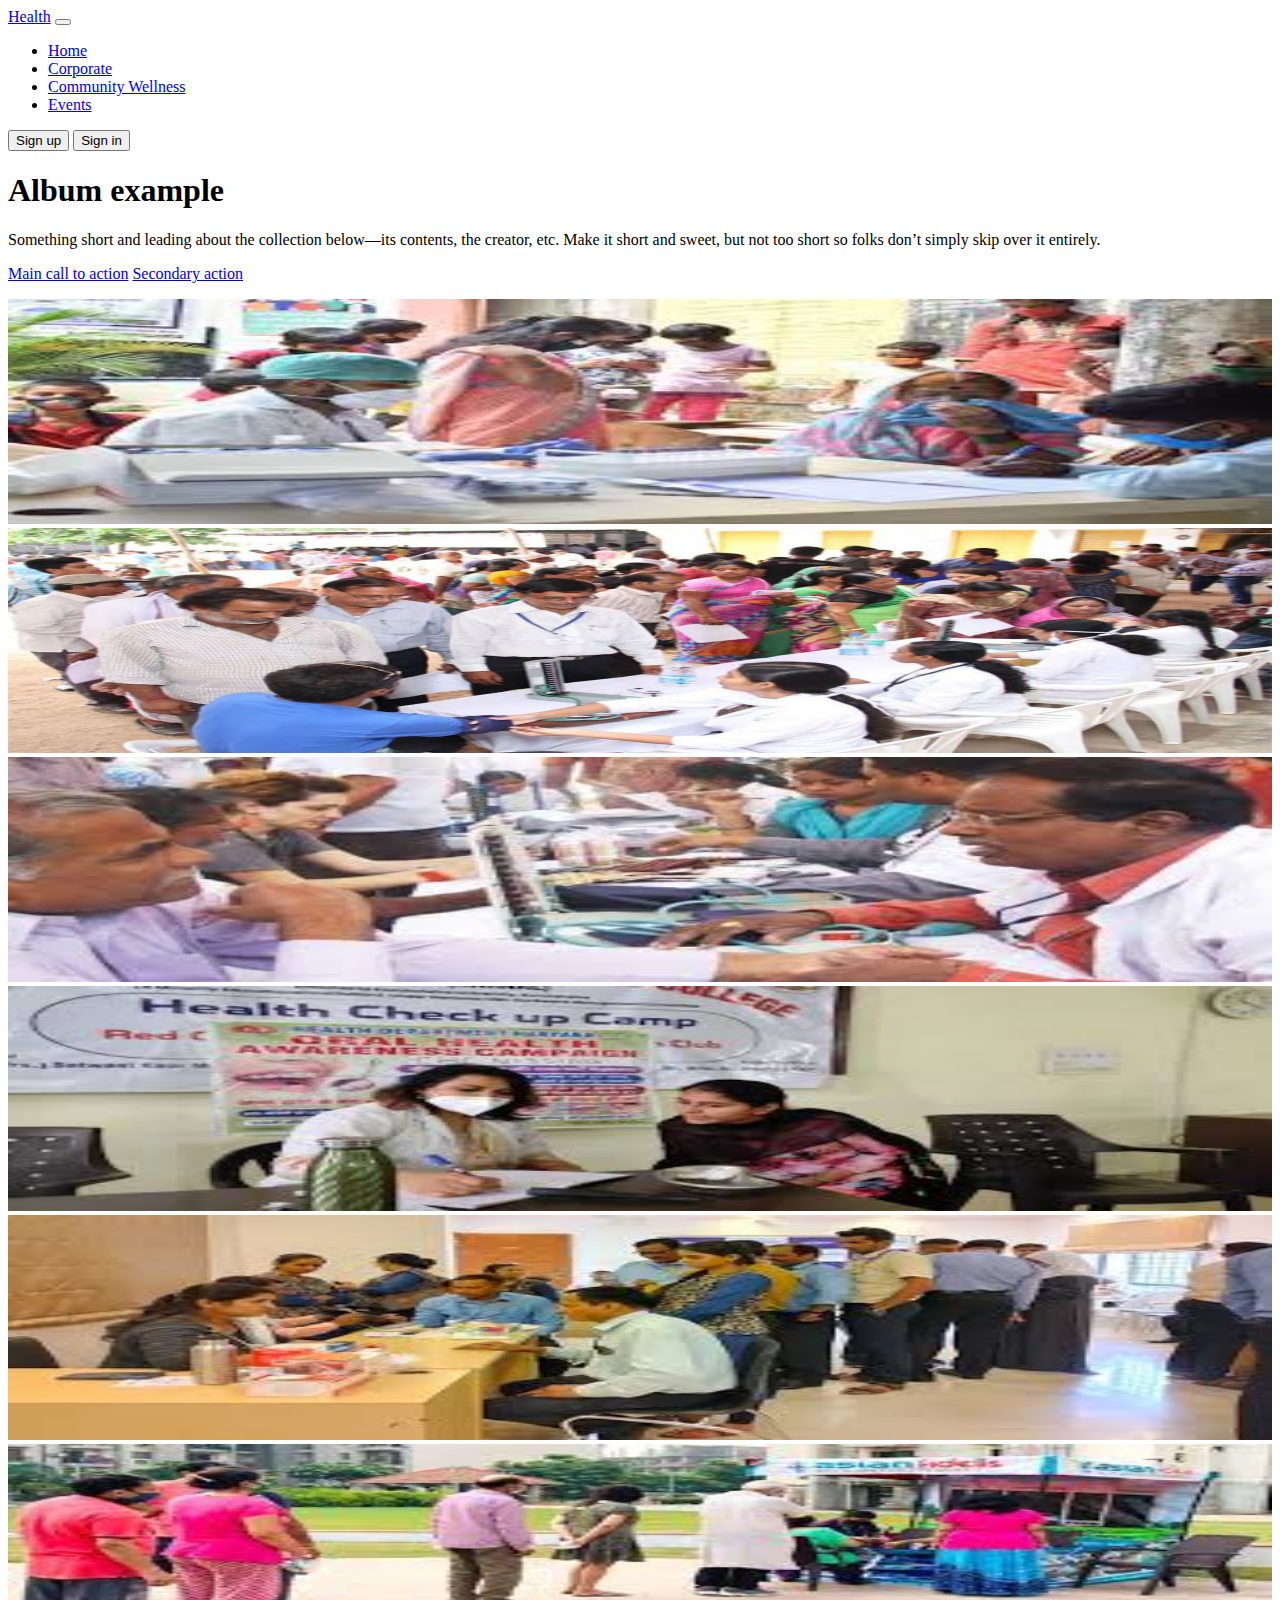
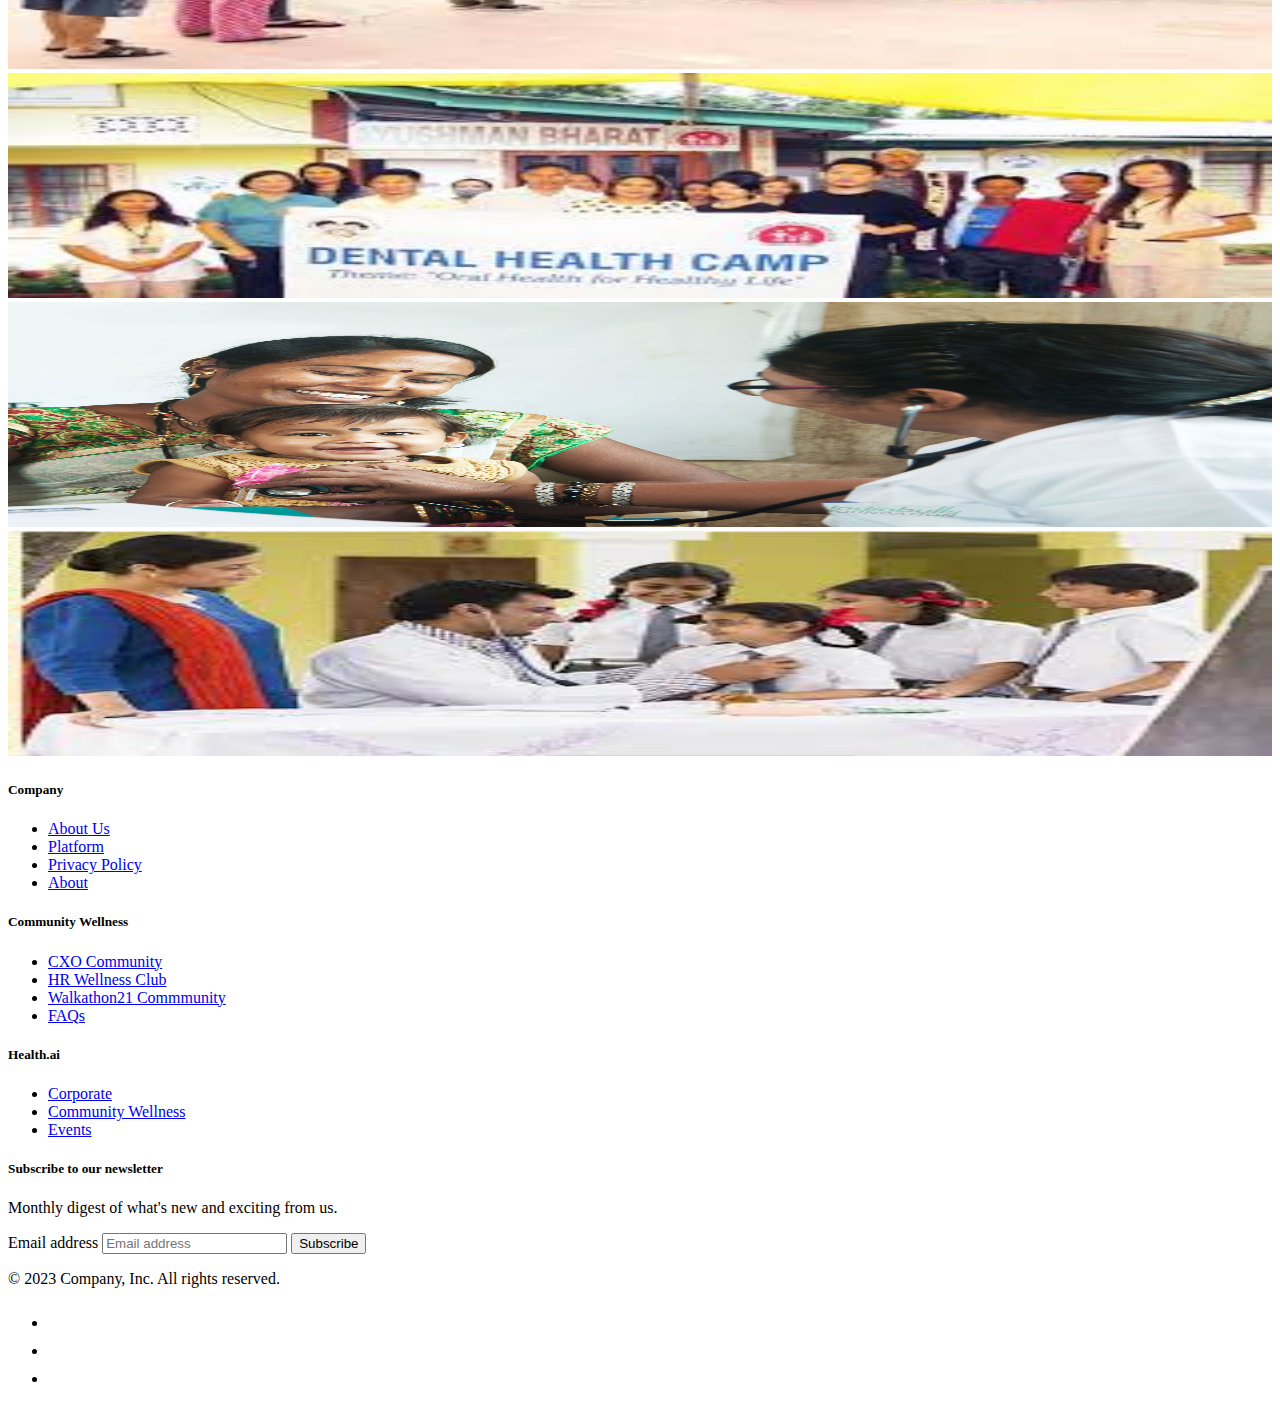
<file: events.html>
<!DOCTYPE html>
<html lang="en">
<head>
    <meta charset="UTF-8">
    <meta name="viewport" content="width=device-width, initial-scale=1.0">
    <link href="https://cdn.jsdelivr.net/npm/bootstrap@5.3.0/dist/css/bootstrap.min.css" rel="stylesheet" integrity="sha384-9ndCyUaIbzAi2FUVXJi0CjmCapSmO7SnpJef0486qhLnuZ2cdeRhO02iuK6FUUVM" crossorigin="anonymous">
   
    <title>Document</title>
</head>
<body>

    <header>
        <!-- navbar  -->
  
        <nav class="navbar navbar-expand-lg navbar-light bg-light">
          <div class="container">
            <a class="navbar-brand" href="index.html">Health</a>
            <button
              class="navbar-toggler"
              type="button"
              data-bs-toggle="collapse"
              data-bs-target="#navbarNav"
              aria-controls="navbarNav"
              aria-expanded="false"
              aria-label="Toggle navigation"
            >
              <span class="navbar-toggler-icon"></span>
            </button>
            <div class="collapse navbar-collapse" id="navbarNav">
              <ul class="navbar-nav ms-auto">
                <li class="nav-item">
                  <a class="nav-link active" aria-current="page" href="#">Home</a>
                </li>
                <li class="nav-item">
                  <a class="nav-link" href="corporate.html">Corporate</a>
                </li>
                <li class="nav-item">
                  <a class="nav-link" href="communitywellness.html">Community Wellness</a>
                </li>
                <li class="nav-item">
                  <a
                    class="nav-link"
                    href="events.html"
                    tabindex="-1"
                    aria-disabled="true"
                    >Events</a
                  >
                </li>
              </ul>
               
              <div class="nbutton">
              <a href="signup1.html" class="sbutton"><button type="button" class="btn btn-primary btn-sm">Sign up</button></a>
              <a href="signin.html" class="sbutton"> <button type="button" class="btn btn-primary btn-sm">Sign in</button></a>
          </div>
            </div>
          </div>
        </nav>
      </header>
    
    <section class="py-5 text-center container">
        <div class="row py-lg-5">
          <div class="col-lg-6 col-md-8 mx-auto">
            <h1 class="fw-light">Album example</h1>
            <p class="lead text-body-secondary">Something short and leading about the collection below—its contents, the creator, etc. Make it short and sweet, but not too short so folks don’t simply skip over it entirely.</p>
            <p>
              <a href="#" class="btn btn-primary my-2">Main call to action</a>
              <a href="#" class="btn btn-secondary my-2">Secondary action</a>
            </p>
          </div>
        </div>
      </section>

      <div class="album py-5 bg-body-tertiary">
        <div class="container">
    
          <div class="row row-cols-1 row-cols-sm-2 row-cols-md-3 g-3">
            <div class="col">
              <div class="card shadow-sm">
                <img src="images/asset 29.jpg" class="img-thumbnail" alt="asset29" width="100%" height="225">
                <div class="card-body">
                  <div class="d-flex justify-content-between align-items-center">
                    
                  </div>
                </div>
              </div>
            </div>
            <div class="col">
              <div class="card shadow-sm">
                <img src="images/asset 30.jpg" class="img-thumbnail" alt="asset30" width="100%" height="225">
                <div class="card-body">
                  <div class="d-flex justify-content-between align-items-center">
                    
                  </div>
                </div>
              </div>
            </div>
            <div class="col">
              <div class="card shadow-sm">
                <img src="images/asset 31.jpg" class="img-thumbnail" alt="asset31" width="100%" height="225">
                <div class="card-body">
                  <div class="d-flex justify-content-between align-items-center">
                    
                  </div>
                </div>
              </div>
            </div>
    
            <div class="col">
              <div class="card shadow-sm">
                <img src="images/asset 32.jpg" class="img-thumbnail" alt="asset32" width="100%" height="225">
                <div class="card-body">
                  <div class="d-flex justify-content-between align-items-center">
                    
                  </div>
                </div>
              </div>
            </div>
            <div class="col">
              <div class="card shadow-sm">
                <img src="images/asset 33.jpg" class="img-thumbnail" alt="asset33" width="100%" height="225">

                <div class="card-body">
                  <div class="d-flex justify-content-between align-items-center">
                    
                  </div>
                </div>
              </div>
            </div>
            <div class="col">
              <div class="card shadow-sm">
                <img src="images/asset 34.jpg" class="img-thumbnail" alt="asset34" width="100%" height="225">

                <div class="card-body">
                  <div class="d-flex justify-content-between align-items-center">
                    
                  </div>
                </div>
              </div>
            </div>
    
            <div class="col">
              <div class="card shadow-sm">
                <img src="images/asset 35.jpg" class="img-thumbnail" alt="asset35" width="100%" height="225">

                <div class="card-body">
                  <div class="d-flex justify-content-between align-items-center">
                   
                  </div>
                </div>
              </div>
            </div>
            <div class="col">
              <div class="card shadow-sm">
                <img src="images/asset 36.jpg" class="img-thumbnail" alt="asset36" width="100%" height="225">

                <div class="card-body">
                  <div class="d-flex justify-content-between align-items-center">
                    
                  </div>
                </div>
              </div>
            </div>
            <div class="col">
              <div class="card shadow-sm">
                <img src="images/asset 37.jpg" class="img-thumbnail" alt="asset37" width="100%" height="225">

                <div class="card-body">
                  <div class="d-flex justify-content-between align-items-center">
                    
                  </div>
                </div>
              </div>
            </div>
          </div>
        </div>
      </div>

      <footer class="footer">
        <div class="container">
          <footer class="py-5">
            <div class="row">
              <div class="col-6 col-md-2 mb-3">
                <h5>Company</h5>
                <ul class="nav flex-column">
                  <li class="nav-item mb-2"><a href="#" class="nav-link p-0 text-body-secondary">About Us</a></li>
                  <li class="nav-item mb-2"><a href="#" class="nav-link p-0 text-body-secondary">Platform</a></li>
                  <li class="nav-item mb-2"><a href="#" class="nav-link p-0 text-body-secondary">Privacy Policy</a></li>
                  <li class="nav-item mb-2"><a href="#" class="nav-link p-0 text-body-secondary">About</a></li>
                </ul>
              </div>
        
              <div class="col-6 col-md-2 mb-3">
                <h5>Community Wellness</h5>
                <ul class="nav flex-column">
                  <li class="nav-item mb-2"><a href="#" class="nav-link p-0 text-body-secondary">CXO Community</a></li>
                  <li class="nav-item mb-2"><a href="#" class="nav-link p-0 text-body-secondary">HR Wellness Club</a></li>
                  <li class="nav-item mb-2"><a href="#" class="nav-link p-0 text-body-secondary">Walkathon21 Commmunity</a></li>
                  <li class="nav-item mb-2"><a href="#" class="nav-link p-0 text-body-secondary">FAQs</a></li>
                </ul>
              </div>
        
              <div class="col-6 col-md-2 mb-3">
                <h5>Health.ai</h5>
                <ul class="nav flex-column">
                  <li class="nav-item mb-2"><a href="#" class="nav-link p-0 text-body-secondary">Corporate</a></li>
                  <li class="nav-item mb-2"><a href="#" class="nav-link p-0 text-body-secondary">Community Wellness</a></li>
                  <li class="nav-item mb-2"><a href="#" class="nav-link p-0 text-body-secondary">Events</a></li>
                   
                   
                </ul>
              </div>
        
              <div class="col-md-5 offset-md-1 mb-3">
                <form>
                  <h5>Subscribe to our newsletter</h5>
                  <p>Monthly digest of what's new and exciting from us.</p>
                  <div class="d-flex flex-column flex-sm-row w-100 gap-2">
                    <label for="newsletter1" class="visually-hidden">Email address</label>
                    <input id="newsletter1" type="text" class="form-control" placeholder="Email address">
                    <button class="btn btn-primary" type="button">Subscribe</button>
                  </div>
                </form>
              </div>
            </div>
        
            <div class="d-flex flex-column flex-sm-row justify-content-between py-4 my-4 border-top">
              <p>&copy; 2023 Company, Inc. All rights reserved.</p>
              <ul class="list-unstyled d-flex">
                <li class="ms-3"><a class="link-body-emphasis" href="#"><svg class="bi" width="24" height="24"><use xlink:href="#twitter"/></svg></a></li>
                <li class="ms-3"><a class="link-body-emphasis" href="#"><svg class="bi" width="24" height="24"><use xlink:href="#instagram"/></svg></a></li>
                <li class="ms-3"><a class="link-body-emphasis" href="#"><svg class="bi" width="24" height="24"><use xlink:href="#facebook"/></svg></a></li>
              </ul>
            </div>
          </footer>
        </div>
      </footer>
      </div>
    </footer>


      <script src="https://cdn.jsdelivr.net/npm/bootstrap@5.3.0/dist/js/bootstrap.bundle.min.js" integrity="sha384-geWF76RCwLtnZ8qwWowPQNguL3RmwHVBC9FhGdlKrxdiJJigb/j/68SIy3Te4Bkz" crossorigin="anonymous"></script>
</body>
</html>
</file>
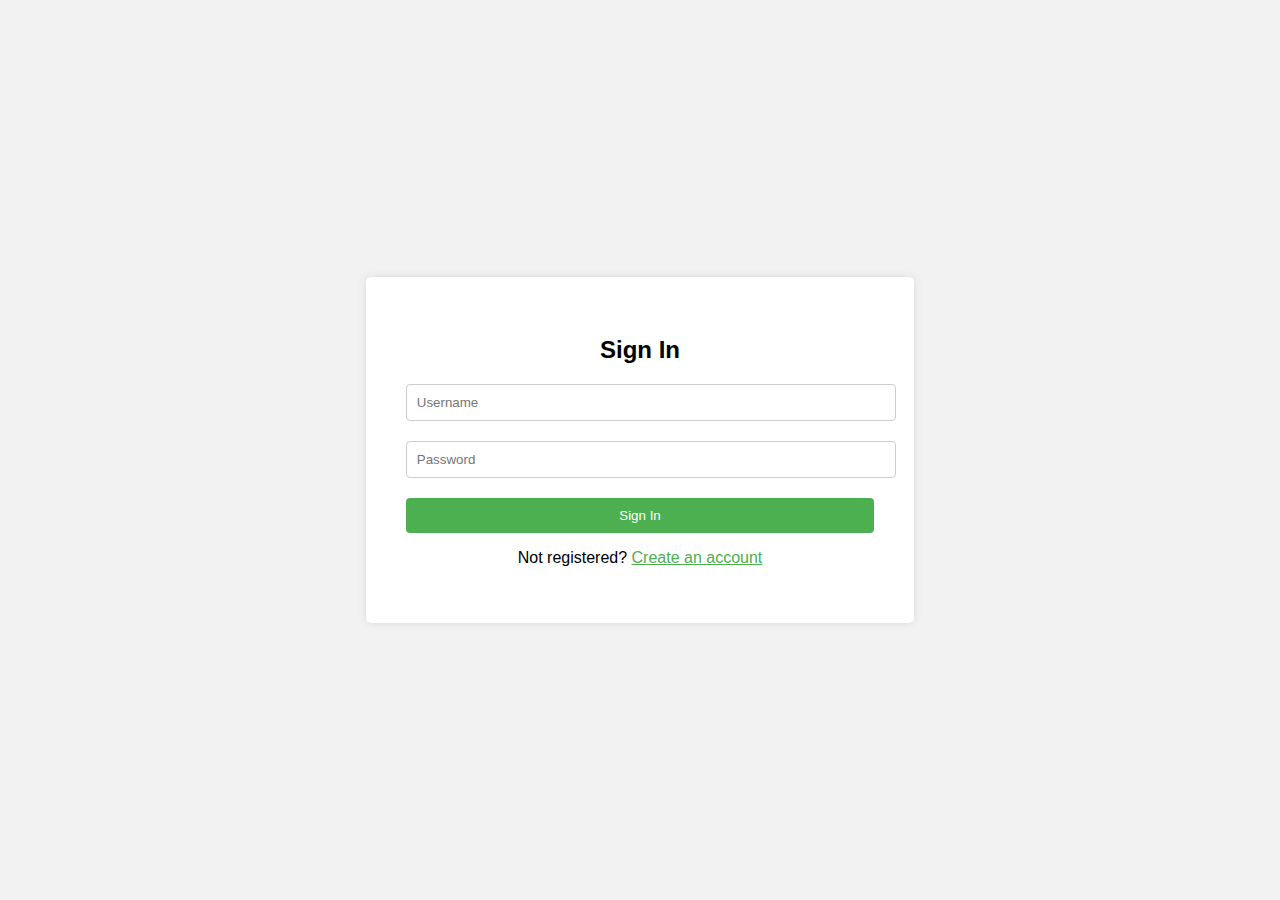
<file: signin.html>
<!DOCTYPE html>
<html>
<head>
  <title>Sign In</title>
  <link rel="stylesheet" type="text/css" href="sign-in.css">
</head>
<body>
  <div class="container">
    <form class="signin-form">
      <h2>Sign In</h2>
      <input type="text" placeholder="Username" required>
      <input type="password" placeholder="Password" required>
      <button type="submit">Sign In</button>
      <p class="message">Not registered? <a href="#">Create an account</a></p>
    </form>
  </div>
</body>
</html>
</file>
<file: CSS/style.css>
@import url('https://fonts.googleapis.com/css2?family=Lato:wght@900&display=swap');
 
*{
    margin: 0;
    padding: 0;
    box-sizing: border-box;
    font-family: 'Lato', sans-serif;
    color: rgba(14, 14, 14, 0.441);
}
:root{
    --bs-dark-color: #1a1d20;
    --bs-dark-primary: #1c1c1c;
    --bs-main-color:#fff;
    --bs-primary-color: #c6c6c6;
    --secondary-color: #29a9fd;
    --bs-supporting-color: #c850c0;
}

h1,h2,h3,h4,h5,h6{
    font-family: 'Lato', sans-serif;
    /* color: var(--bs-dark-color); */
}

h1{
    font-size: 3.8rem;
}

h2{
    line-height: 2rem;
    font-weight:600;
    font-size: 3.4rem;
}

p{
    margin: 0;
    font-weight: 400;
    font-size: 1rem;
    color: var(--bs-dark-color);
    letter-spacing: 0.07rem;
    line-height: 1.55rem;
    font-synthesis: none;
    text-rendering: optimizeLegibility;
}

a{
    text-decoration: none;
}

.bg-main{

}

li{
    list-style: none;
}

 
nav{
  background: linear-gradient(to top left, #3ed8ff, #a8f5ff);
  top: 40%;
  /* transform: translateY(-50%); */
  padding: 20px 40px;
  background-color: #ffffff09;
  background: linear-gradient(to top left, #ffffff, #ffffff33 );
  backdrop-filter: blur(8px);
  border-radius: 8px;
  box-shadow: 2px 2px 5px #2773a5;
  z-index: 2;
  background: linear-gradient(to top right, #ffffff33, #ffffff);

}

.nav-link:hover{
  color: var(--secondary-color) !important;
}


.hero-section{
    text-align: center;
    letter-spacing: 0.06px;
    line-height: 1em;
    margin: 5%;
    padding: 5%;
}

.hero-section, d-md-block ml-1, h3,.h6{
    margin: 2%;
    padding: 2%;
}

.h6{
    color: #888888;
}

.hero {
    background: linear-gradient(90deg, #ff0000, #ffff00, #ff00f3, #0033ff, #ff00c4, #ff0000);
    font-weight: 800;
    font-size: 8.9rem;  
    font-family:'Lato', sans-serif;
    -webkit-text-fill-color: transparent;
    -webkit-background-clip: text; 
    animation: animate 10s linear infinite;
}

@keyframes animate {
    0%{
        background-position: 0%;
    }

    100%{
        background-position: 400%;
    }
    
} 

.container-md{
    font-weight: 800;
    font-size: 2.5rem;  
    font-family:'Lato', sans-serif;
    color: #D9ACF4;
}

/* button  */

  .d-grid gap-2 d-md-block{
     
}

.ml-1 {
    margin-left: ($spacer * .25) !important;
  }

  .b1{
    color: white;
    text-decoration: none;
  }  


  /* offering  */

   .card{
    display: flex;
     
    border: 1px solid #c9c9c9;
    box-shadow: 0 4px 8px 0 rgba(250, 245, 245, 0.2);
    transition: 0.3s;
    border-radius: 5px;
  }


  .card:hover {
    box-shadow: 0 8px 16px 0 rgba(245, 239, 239, 0.464);
  }



  .h4{
    margin: 2.5%;
    padding: 2.5%;
  }
   

   .program{  
     margin-bottom: 20px; 
     width:100%; 
     height: auto; 
  }  



   /*photo gallery  */

    .re-img{
    height: 450;
    width: 340;
  }  


    .nbutton a{ 
     display: flex; 
    justify-content: space-between; 
     margin-right: 5px;
    margin-left: 5px;
  }   


    .clients{
    display: flex;
    flex-wrap: wrap;
    justify-content: space-around;
    width: 90%;
    height: auto;
    margin: 5%;
    padding: 5%;
    margin-bottom: 50px;
  }   


  /* events gallery */

   /* .events{
    margin-bottom: 10%;
  } */

  /* p3,p4,p5,p6{
    margin: 5%;
    padding: 5%;
  }    */

  .fend{
    background-color: var( --bs-main-color) !important;
  }
</file>
<file: sign-in.css>
body {
  font-family: Arial, sans-serif;
  background-color: #f2f2f2;
  margin: 0;
  padding: 0;
}

.container {
  display: flex;
  justify-content: center;
  align-items: center;
  height: 100vh;
}

.signin-form {
  background-color: #fff;
  padding: 40px;
  border-radius: 5px;
  box-shadow: 0px 0px 10px rgba(0, 0, 0, 0.1);
}

h2 {
  text-align: center;
  margin-bottom: 20px;
}

input[type="text"],
input[type="password"] {
  width: 100%;
  padding: 10px;
  margin-bottom: 20px;
  border: 1px solid #ccc;
  border-radius: 4px;
}

button[type="submit"] {
  width: 100%;
  padding: 10px;
  background-color: #4CAF50;
  color: #fff;
  border: none;
  border-radius: 4px;
  cursor: pointer;
}

button[type="submit"]:hover {
  background-color: #45a049;
}

.message {
  text-align: center;
}

.message a {
  color: #4CAF50;
}
</file>
